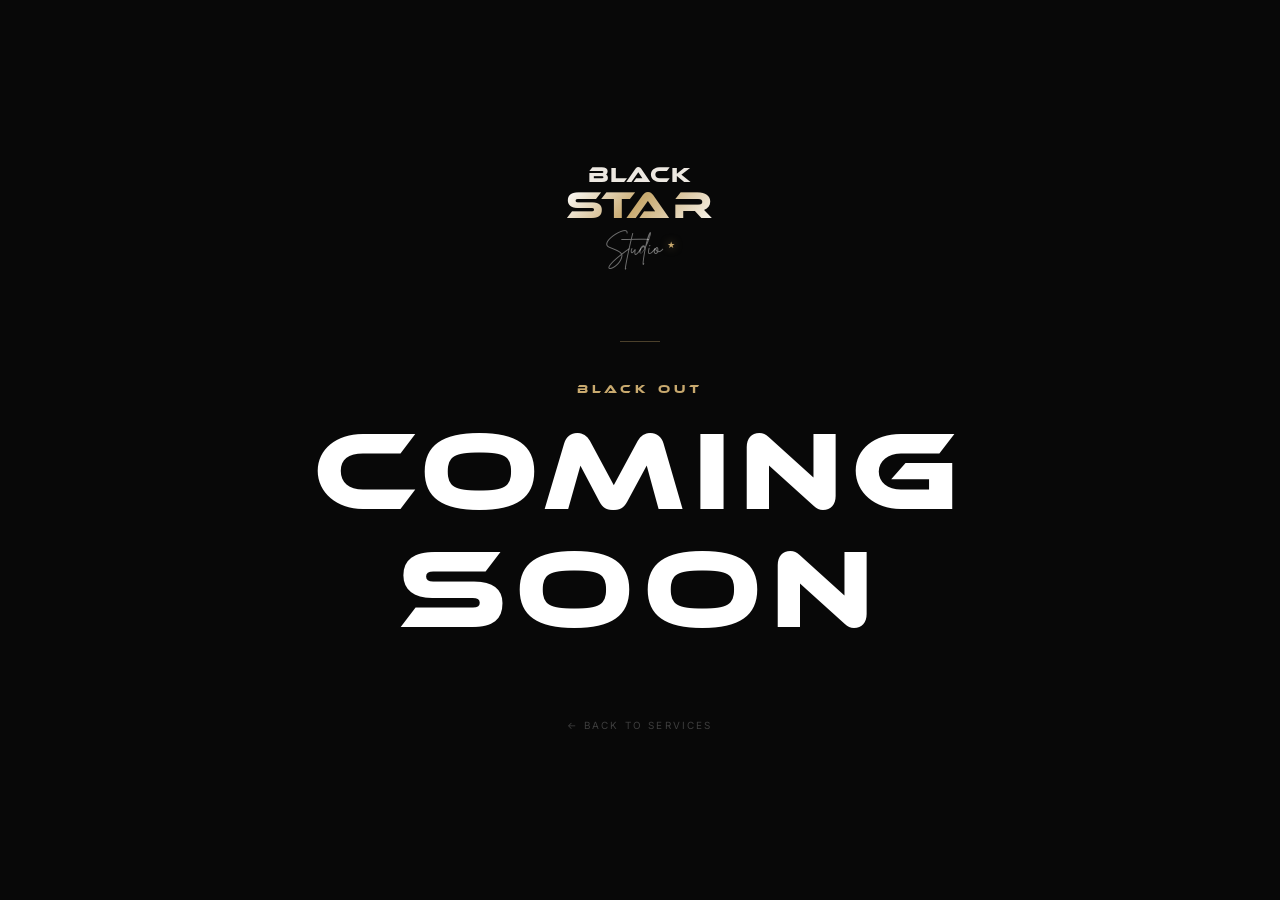
<file: services/black-out/index.html>
<!DOCTYPE html>
<html lang="en">
<head>
  <meta charset="UTF-8">
  <meta name="viewport" content="width=device-width, initial-scale=1.0">
  <title>Black Star Studio</title>
  <link rel="preconnect" href="https://fonts.googleapis.com">
  <link rel="preconnect" href="https://fonts.gstatic.com" crossorigin>
  <link href="https://fonts.googleapis.com/css2?family=Inter:wght@300;400;500&display=swap" rel="stylesheet">
  <link rel="stylesheet" href="../service-page.css">
</head>
<body>
  <div id="service-root" data-service="BLACK OUT"></div>
  <script src="../service-page.js"></script>
</body>
</html>
</file>
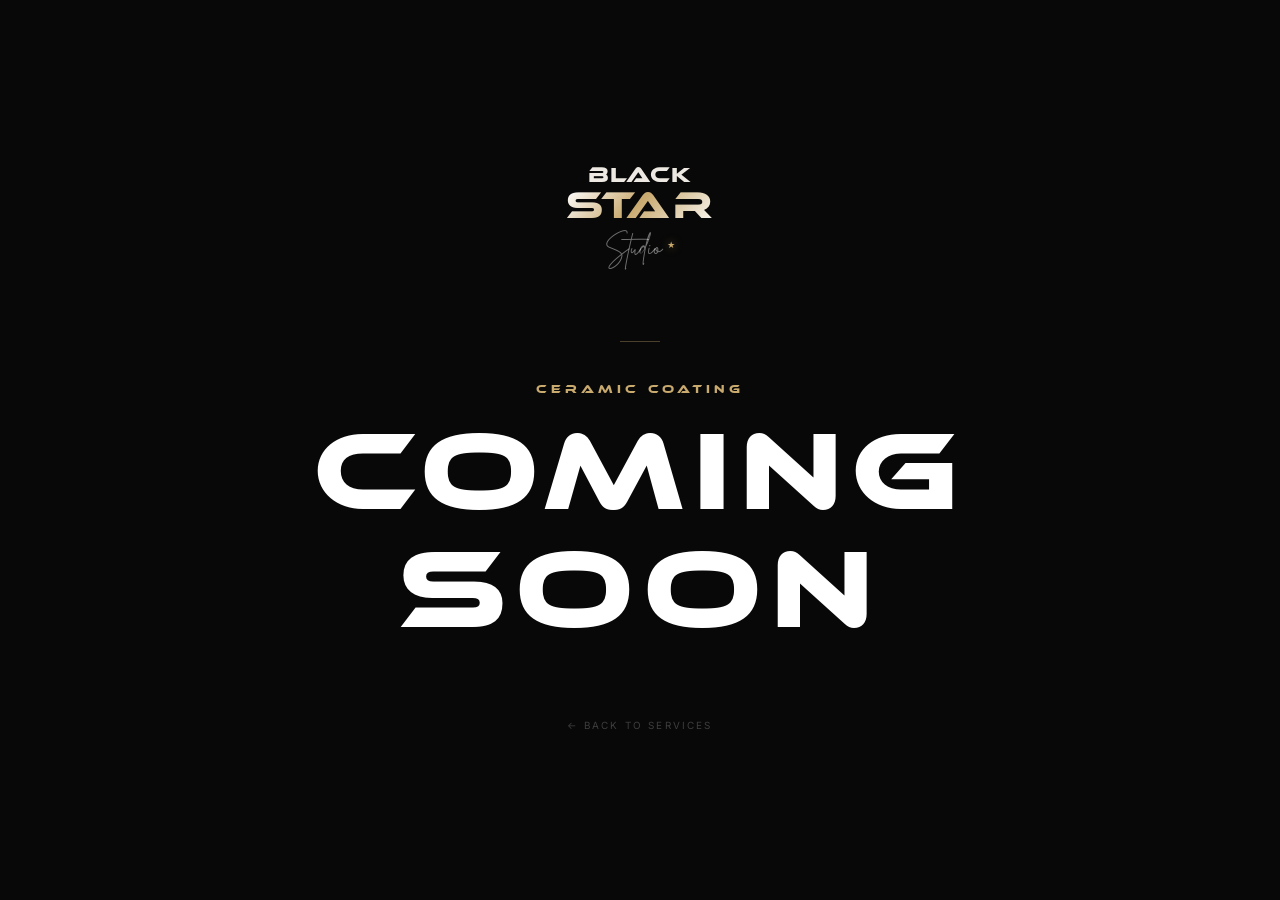
<file: services/ceramic-coating/index.html>
<!DOCTYPE html>
<html lang="en">
<head>
  <meta charset="UTF-8">
  <meta name="viewport" content="width=device-width, initial-scale=1.0">
  <title>Black Star Studio</title>
  <link rel="preconnect" href="https://fonts.googleapis.com">
  <link rel="preconnect" href="https://fonts.gstatic.com" crossorigin>
  <link href="https://fonts.googleapis.com/css2?family=Inter:wght@300;400;500&display=swap" rel="stylesheet">
  <link rel="stylesheet" href="../service-page.css">
</head>
<body>
  <div id="service-root" data-service="CERAMIC COATING"></div>
  <script src="../service-page.js"></script>
</body>
</html>
</file>
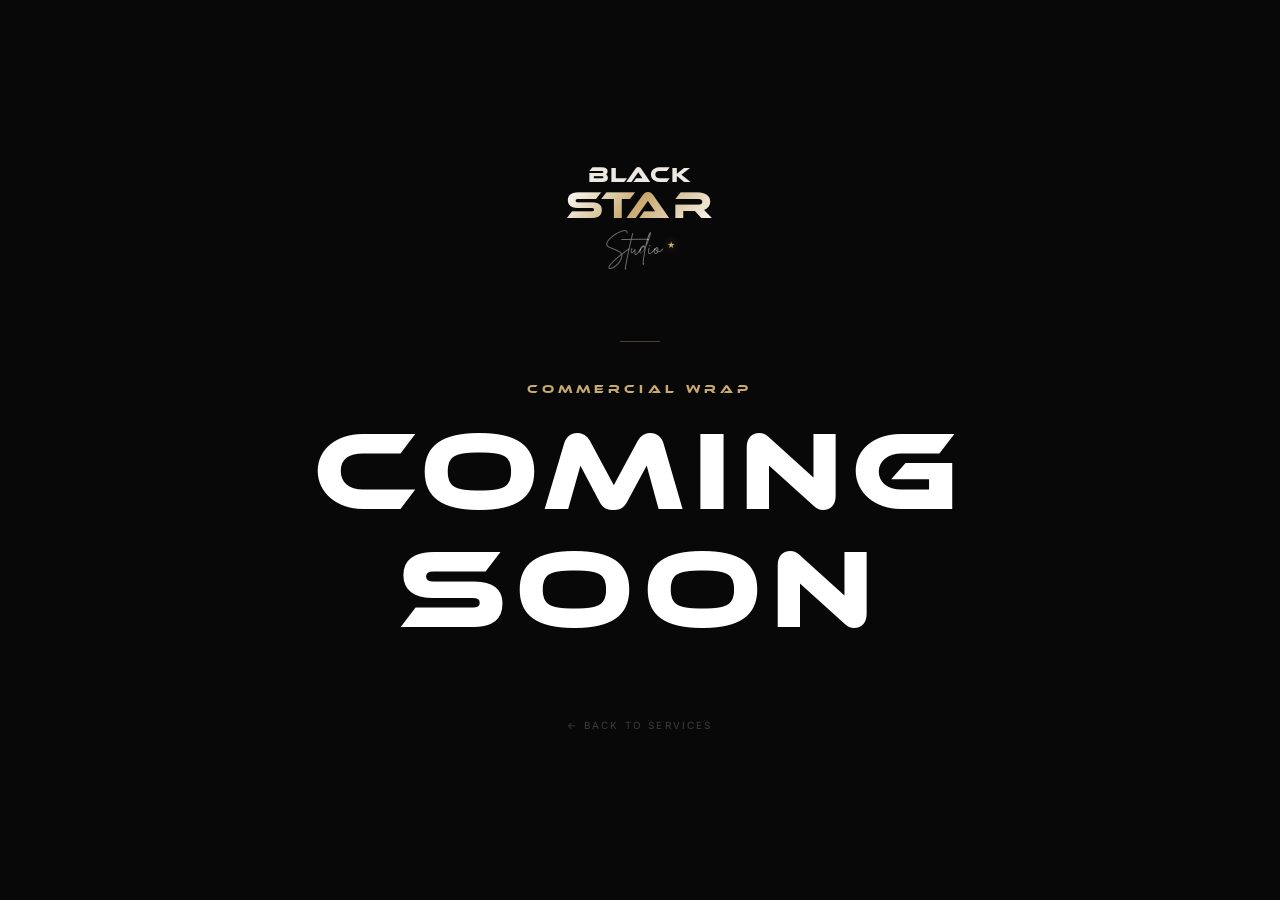
<file: services/commercial-wrap/index.html>
<!DOCTYPE html>
<html lang="en">
<head>
  <meta charset="UTF-8">
  <meta name="viewport" content="width=device-width, initial-scale=1.0">
  <title>Black Star Studio</title>
  <link rel="preconnect" href="https://fonts.googleapis.com">
  <link rel="preconnect" href="https://fonts.gstatic.com" crossorigin>
  <link href="https://fonts.googleapis.com/css2?family=Inter:wght@300;400;500&display=swap" rel="stylesheet">
  <link rel="stylesheet" href="../service-page.css">
</head>
<body>
  <div id="service-root" data-service="COMMERCIAL WRAP"></div>
  <script src="../service-page.js"></script>
</body>
</html>
</file>
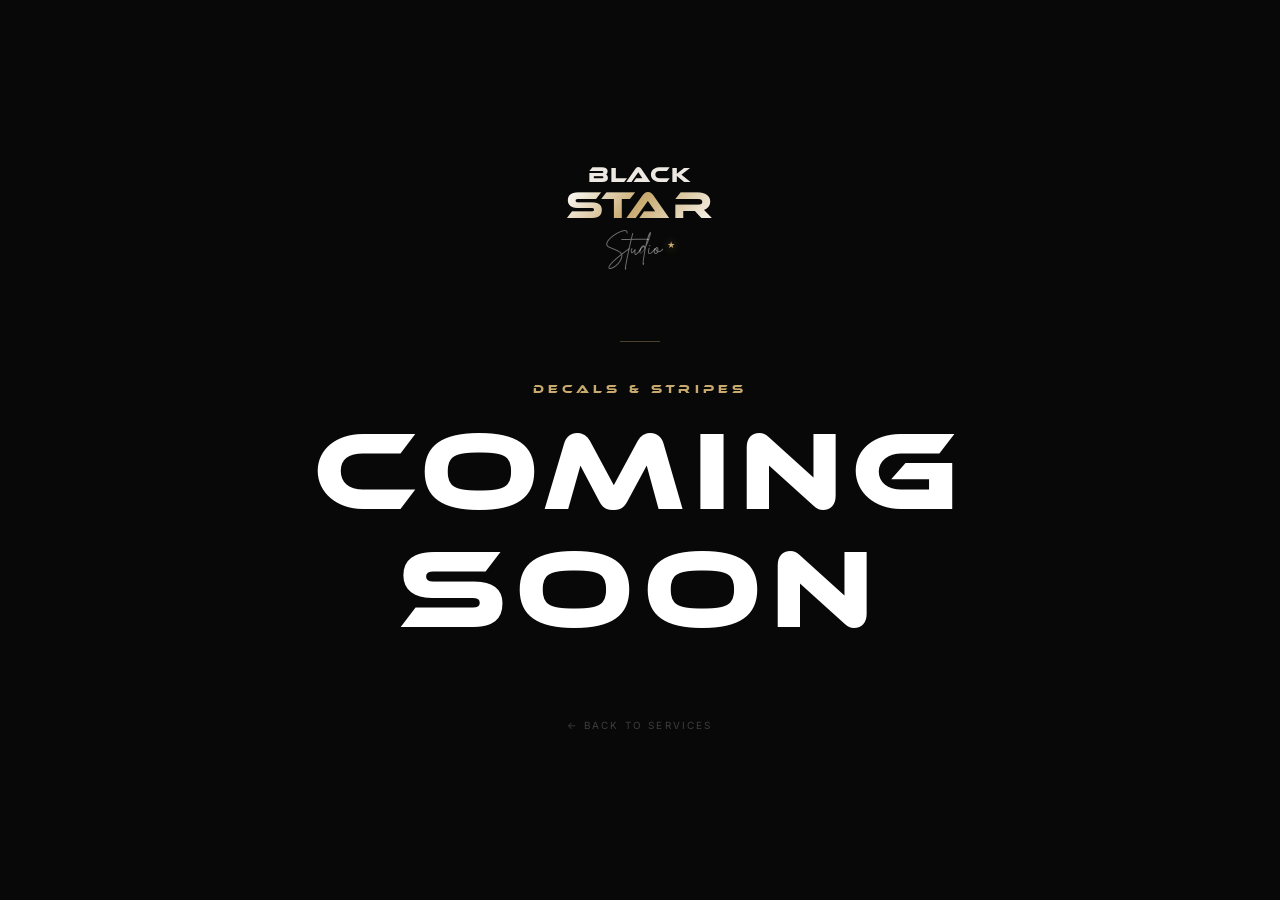
<file: services/decals-stripes/index.html>
<!DOCTYPE html>
<html lang="en">
<head>
  <meta charset="UTF-8">
  <meta name="viewport" content="width=device-width, initial-scale=1.0">
  <title>Black Star Studio</title>
  <link rel="preconnect" href="https://fonts.googleapis.com">
  <link rel="preconnect" href="https://fonts.gstatic.com" crossorigin>
  <link href="https://fonts.googleapis.com/css2?family=Inter:wght@300;400;500&display=swap" rel="stylesheet">
  <link rel="stylesheet" href="../service-page.css">
</head>
<body>
  <div id="service-root" data-service="DECALS &amp; STRIPES"></div>
  <script src="../service-page.js"></script>
</body>
</html>
</file>
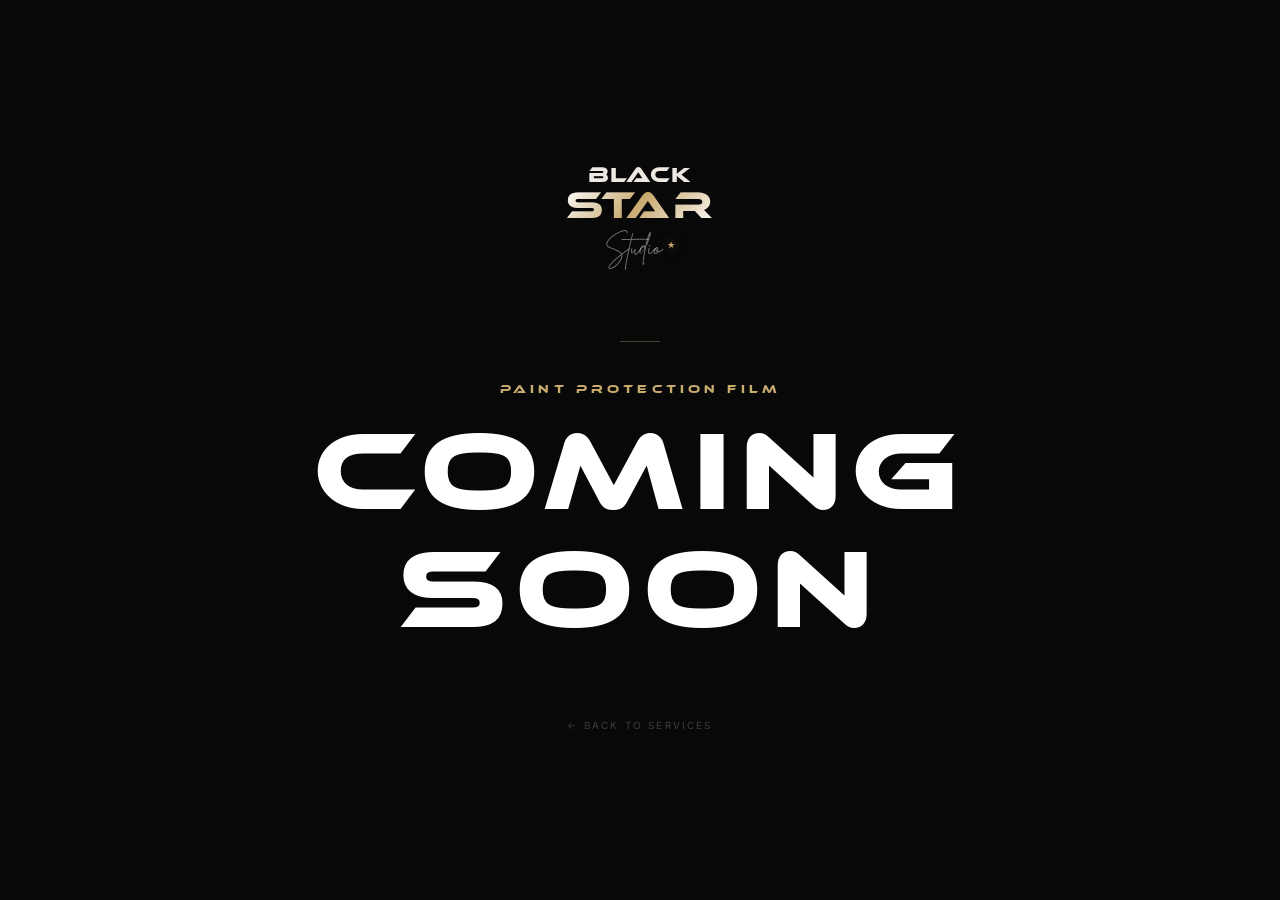
<file: services/paint-protection-film/index.html>
<!DOCTYPE html>
<html lang="en">
<head>
  <meta charset="UTF-8">
  <meta name="viewport" content="width=device-width, initial-scale=1.0">
  <title>Black Star Studio</title>
  <link rel="preconnect" href="https://fonts.googleapis.com">
  <link rel="preconnect" href="https://fonts.gstatic.com" crossorigin>
  <link href="https://fonts.googleapis.com/css2?family=Inter:wght@300;400;500&display=swap" rel="stylesheet">
  <link rel="stylesheet" href="../service-page.css">
</head>
<body>
  <div id="service-root" data-service="PAINT PROTECTION FILM"></div>
  <script src="../service-page.js"></script>
</body>
</html>
</file>
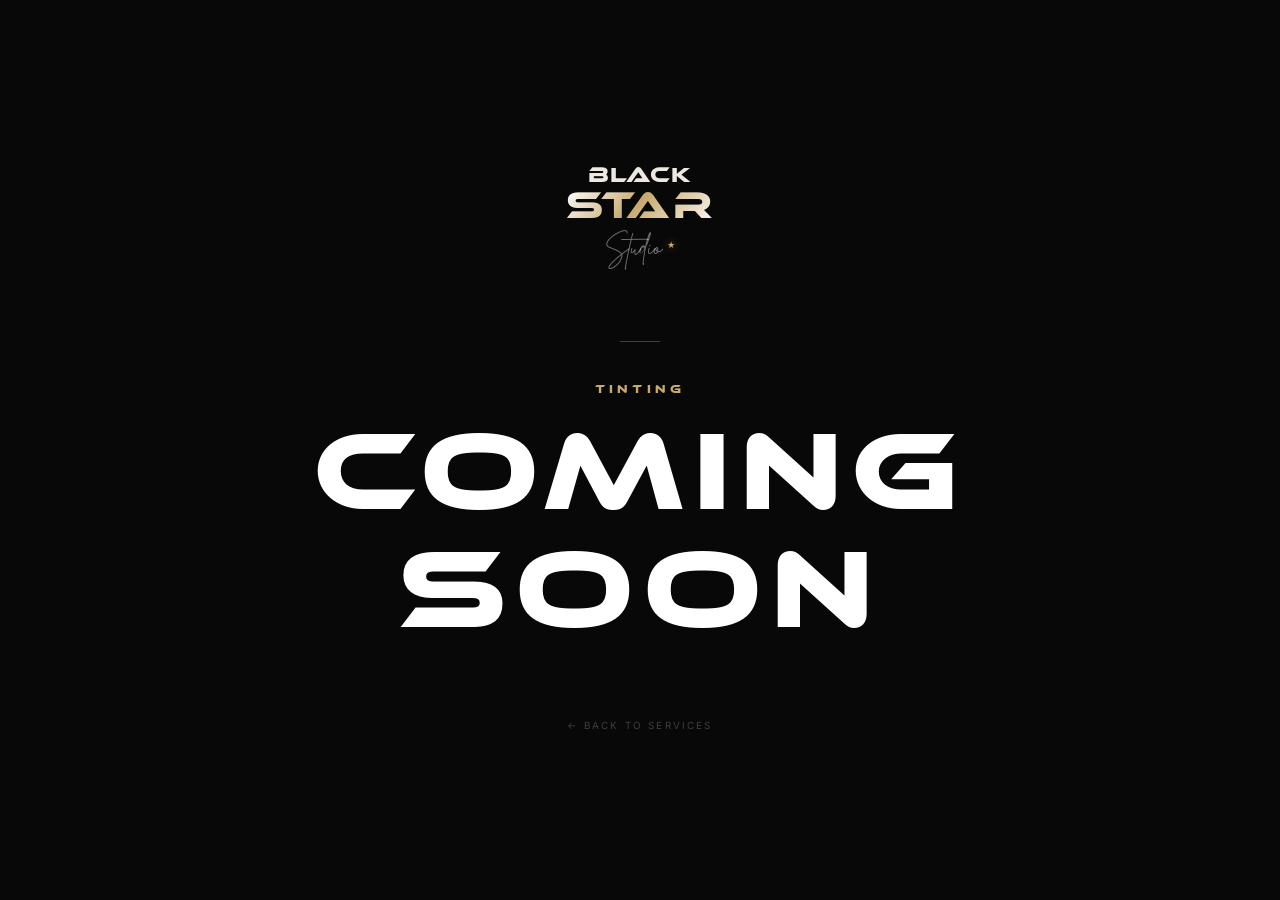
<file: services/tinting/index.html>
<!DOCTYPE html>
<html lang="en">
<head>
  <meta charset="UTF-8">
  <meta name="viewport" content="width=device-width, initial-scale=1.0">
  <title>Black Star Studio</title>
  <link rel="preconnect" href="https://fonts.googleapis.com">
  <link rel="preconnect" href="https://fonts.gstatic.com" crossorigin>
  <link href="https://fonts.googleapis.com/css2?family=Inter:wght@300;400;500&display=swap" rel="stylesheet">
  <link rel="stylesheet" href="../service-page.css">
</head>
<body>
  <div id="service-root" data-service="TINTING"></div>
  <script src="../service-page.js"></script>
</body>
</html>
</file>
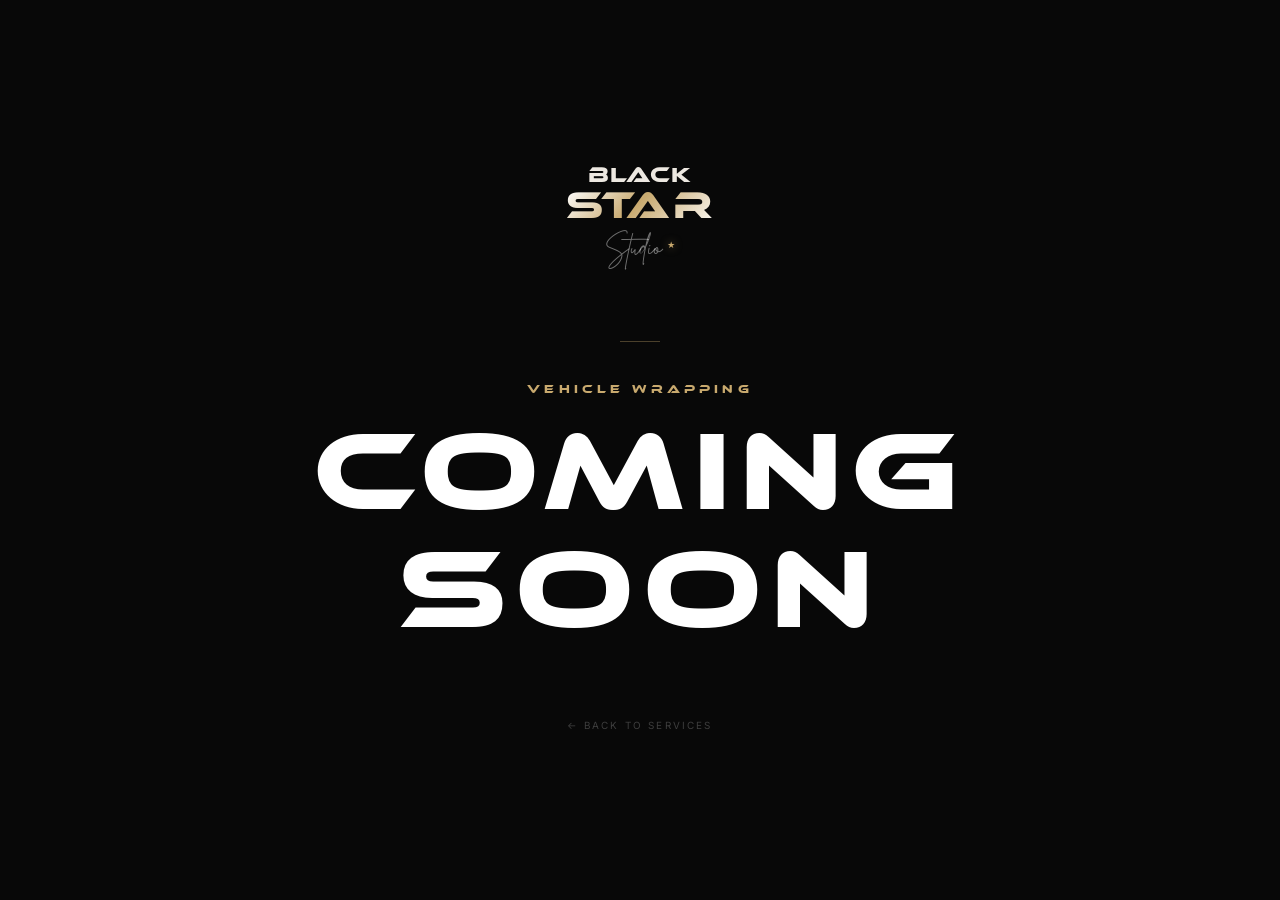
<file: services/vehicle-wrapping/index.html>
<!DOCTYPE html>
<html lang="en">
<head>
  <meta charset="UTF-8">
  <meta name="viewport" content="width=device-width, initial-scale=1.0">
  <title>Black Star Studio</title>
  <link rel="preconnect" href="https://fonts.googleapis.com">
  <link rel="preconnect" href="https://fonts.gstatic.com" crossorigin>
  <link href="https://fonts.googleapis.com/css2?family=Inter:wght@300;400;500&display=swap" rel="stylesheet">
  <link rel="stylesheet" href="../service-page.css">
</head>
<body>
  <div id="service-root" data-service="VEHICLE WRAPPING"></div>
  <script src="../service-page.js"></script>
</body>
</html>
</file>
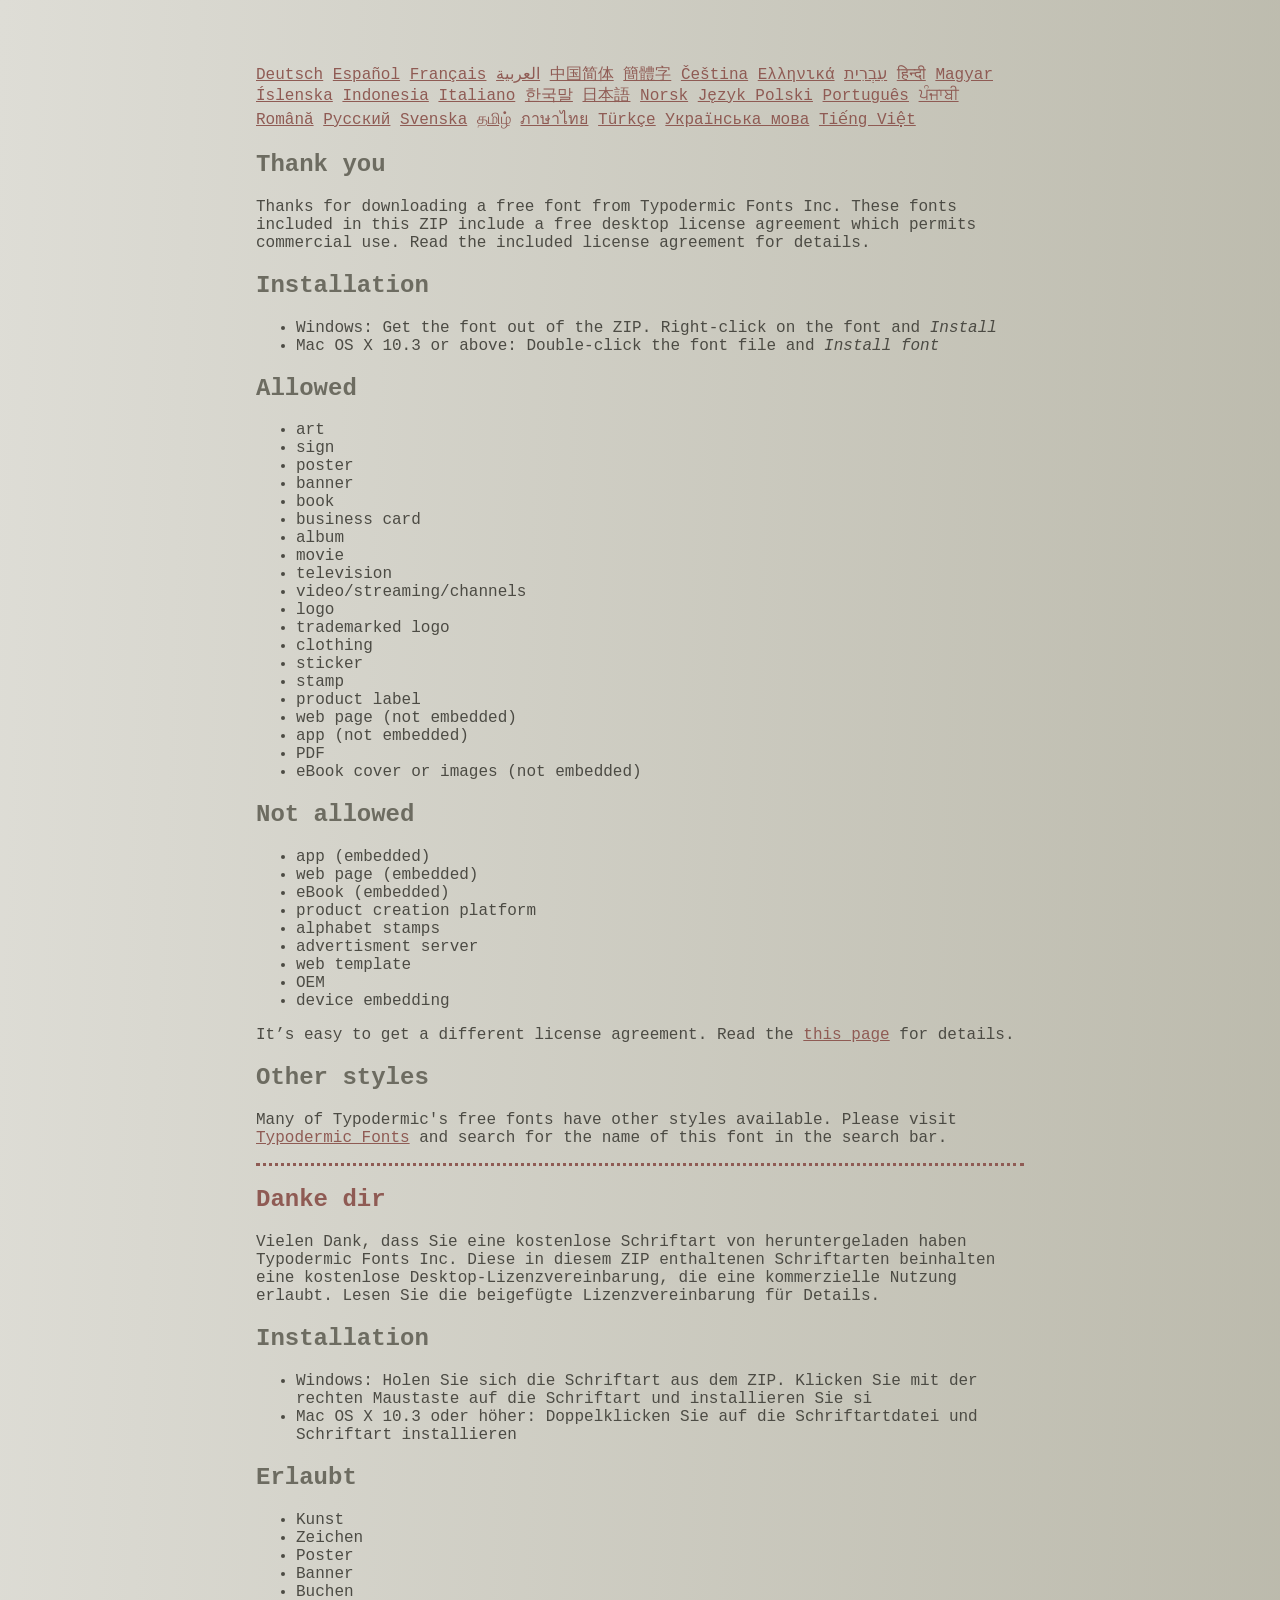
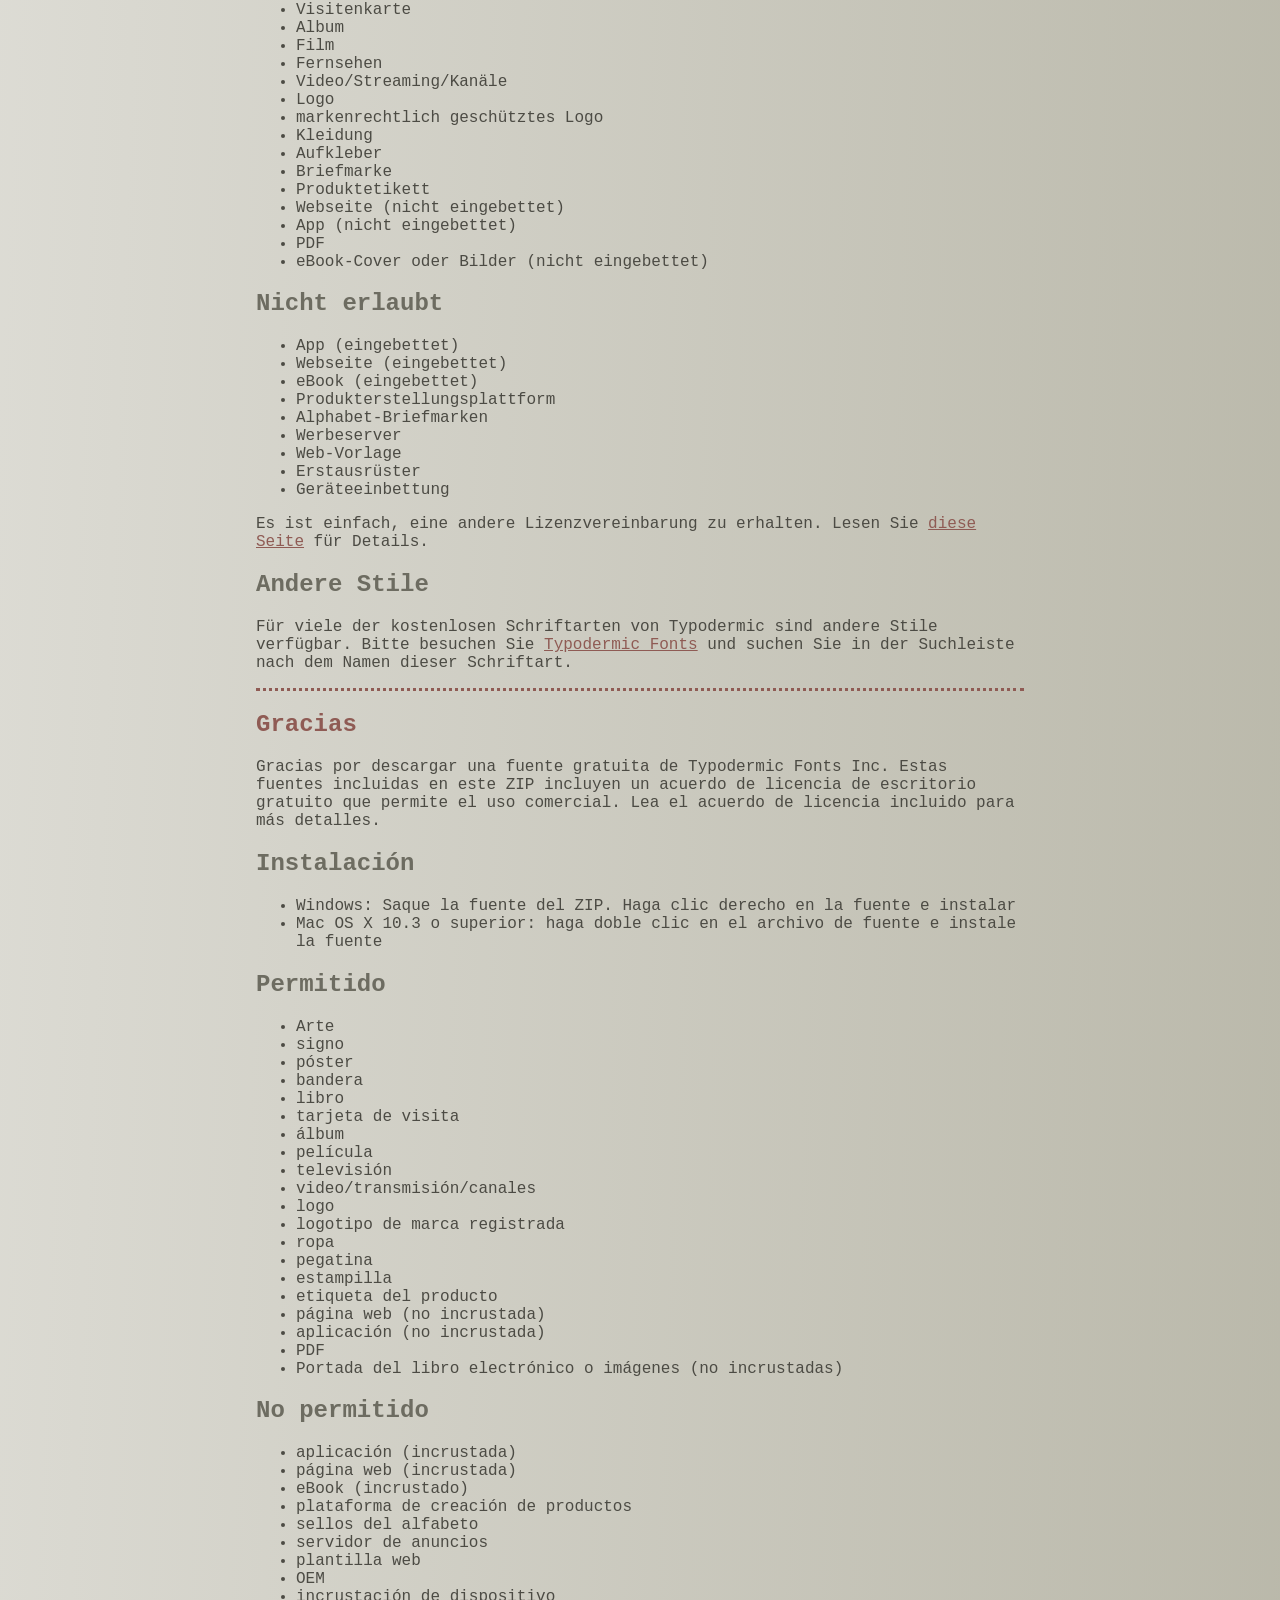
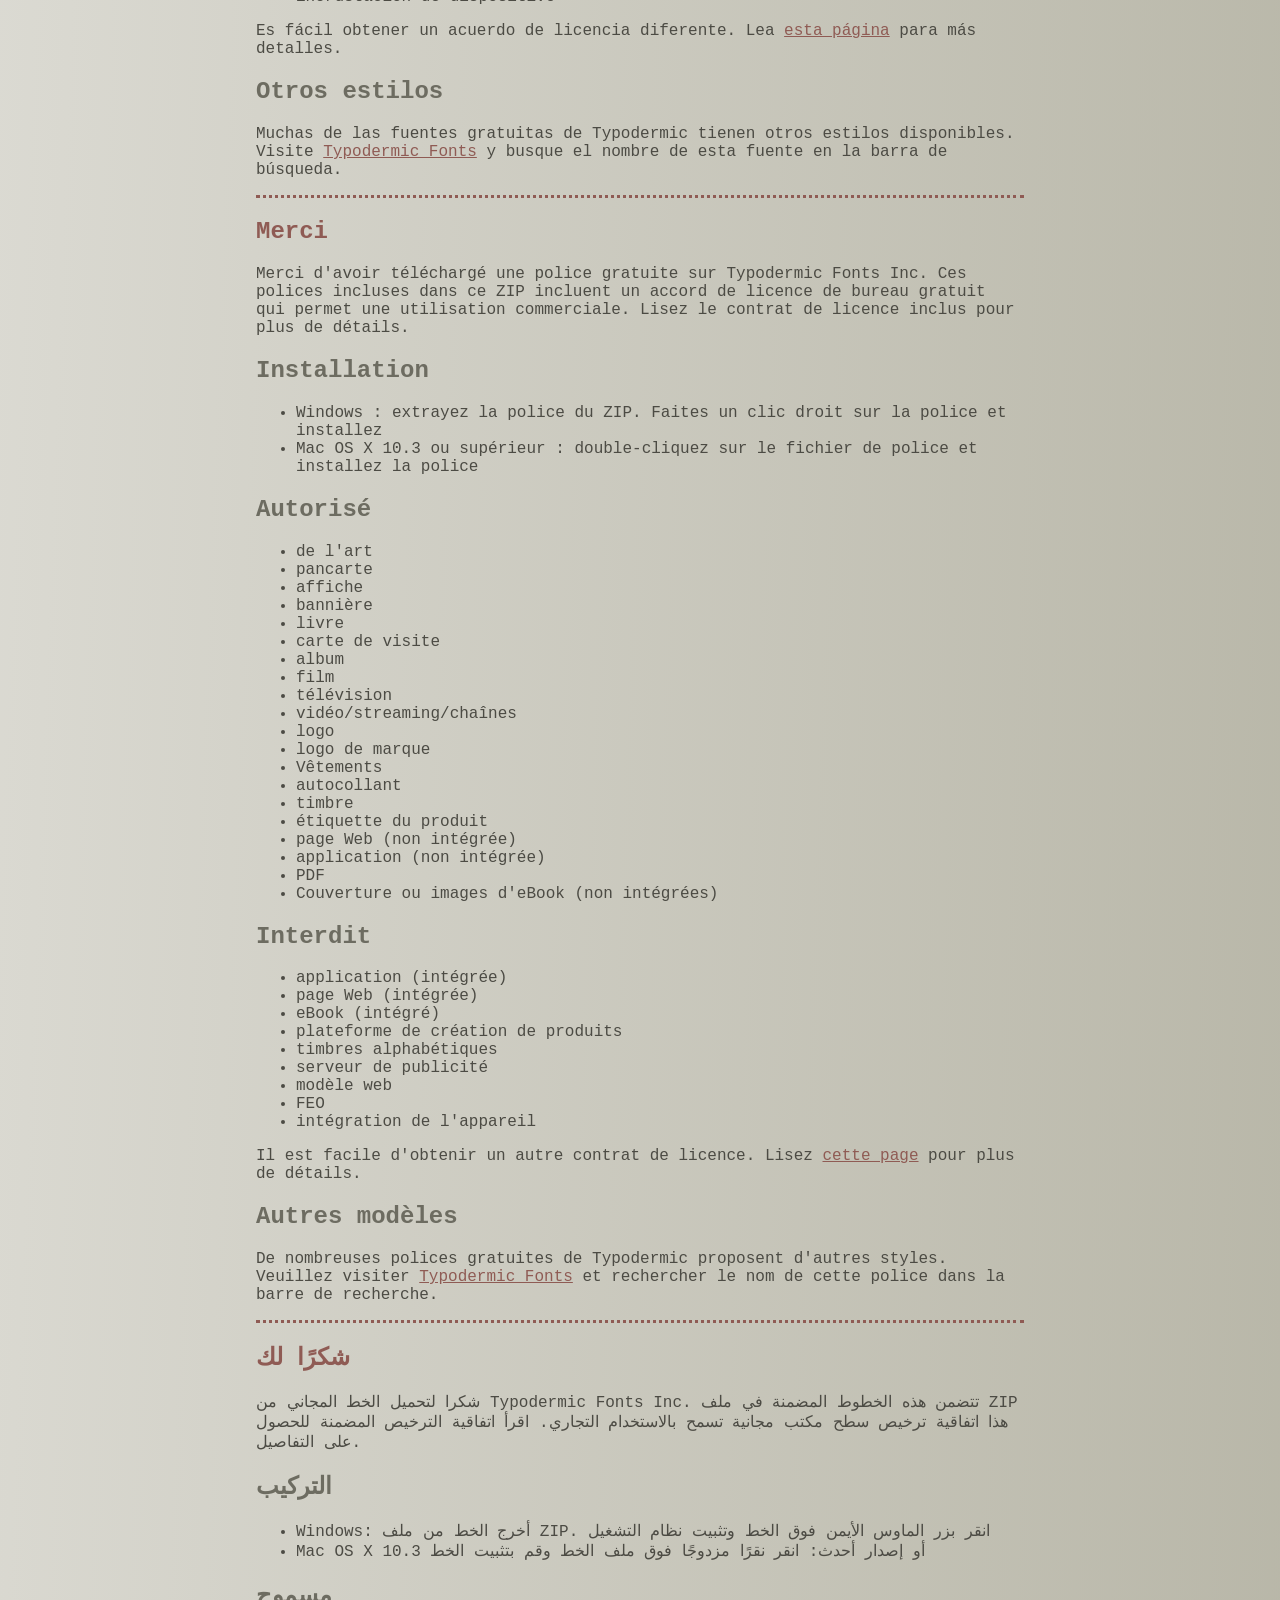
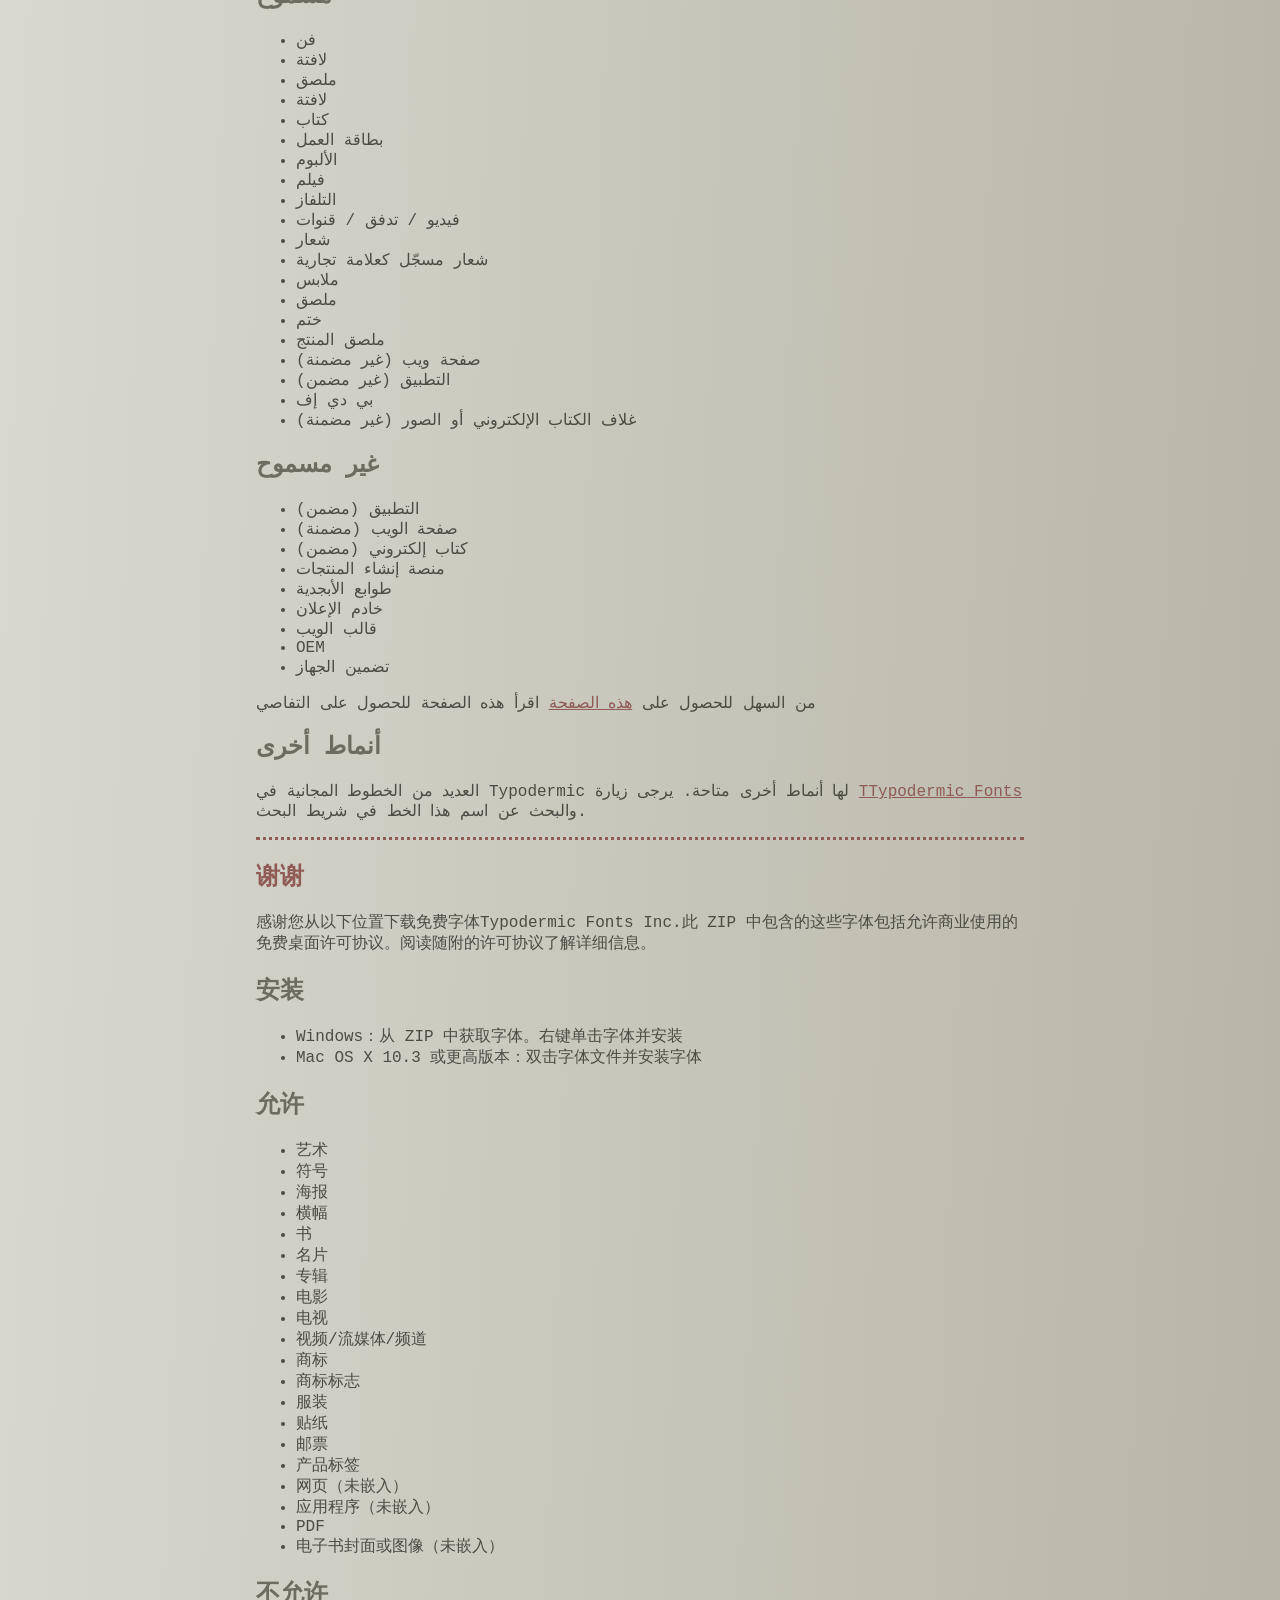
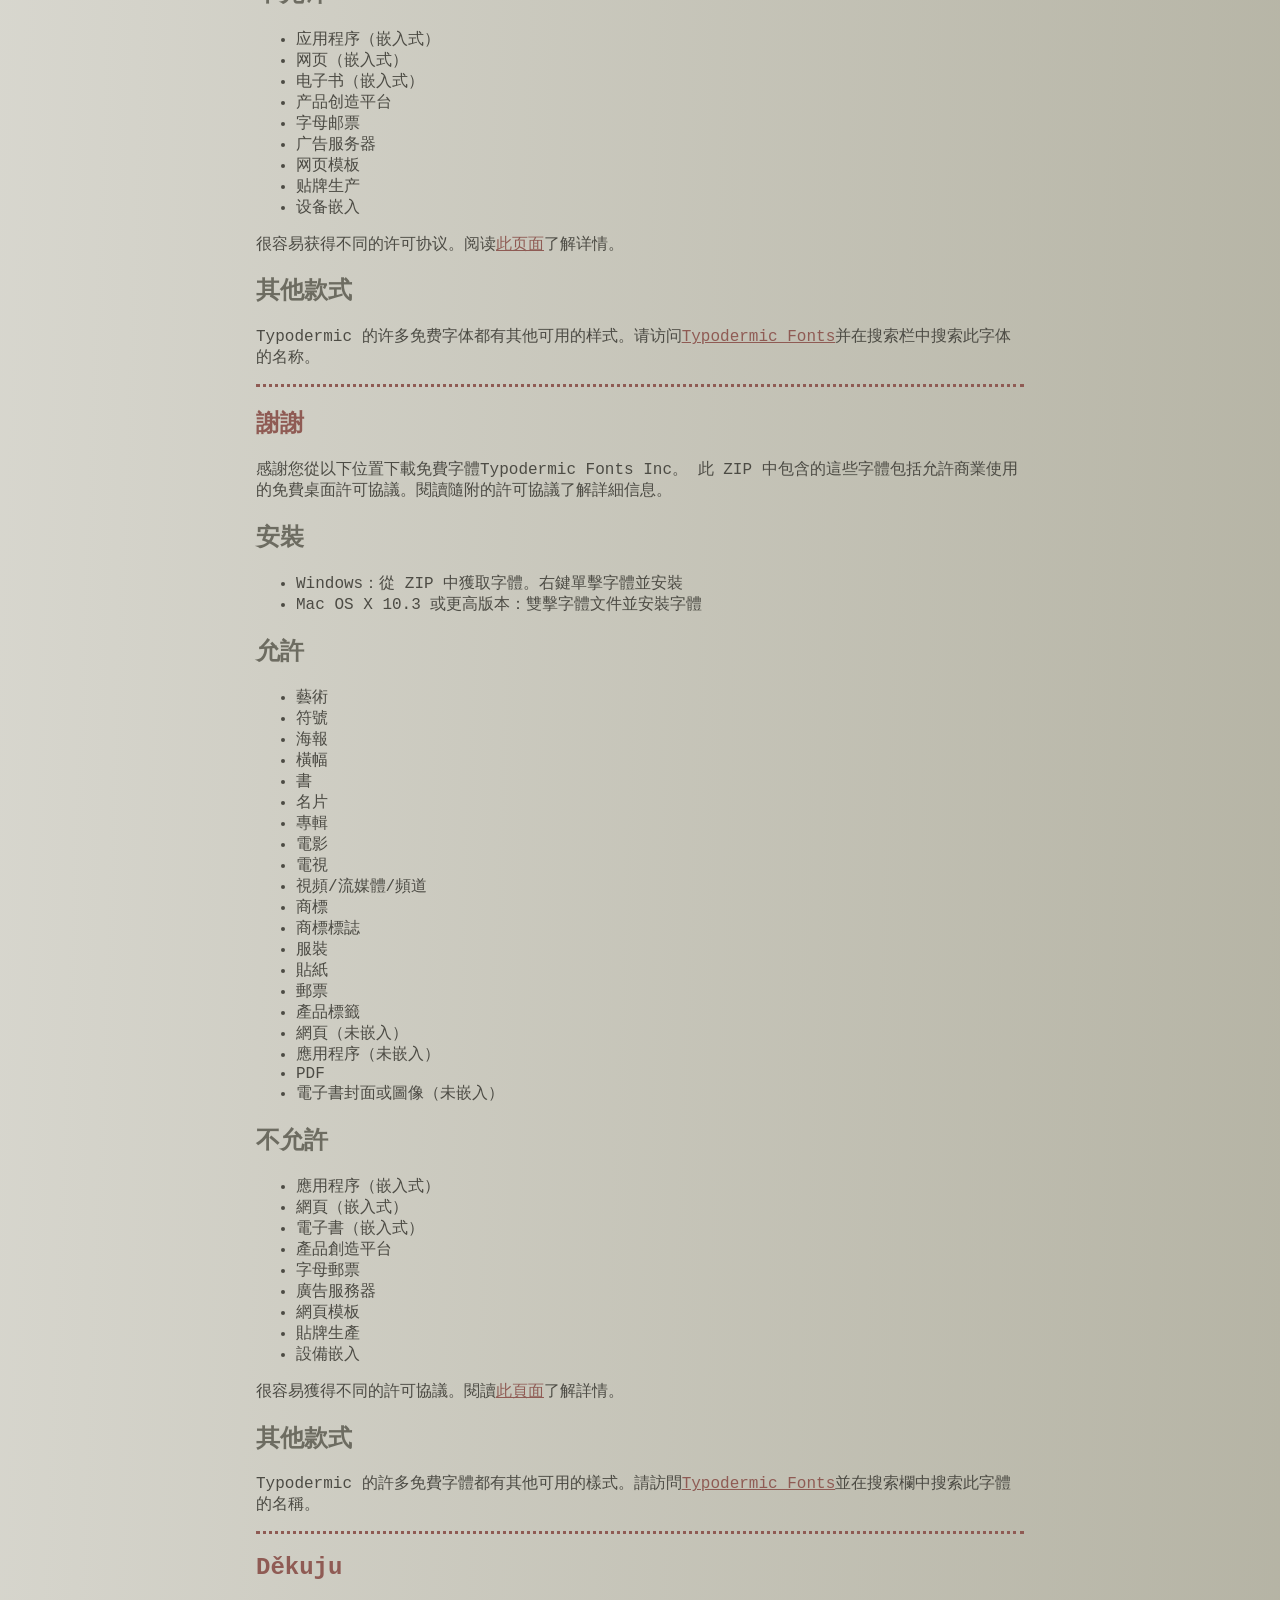
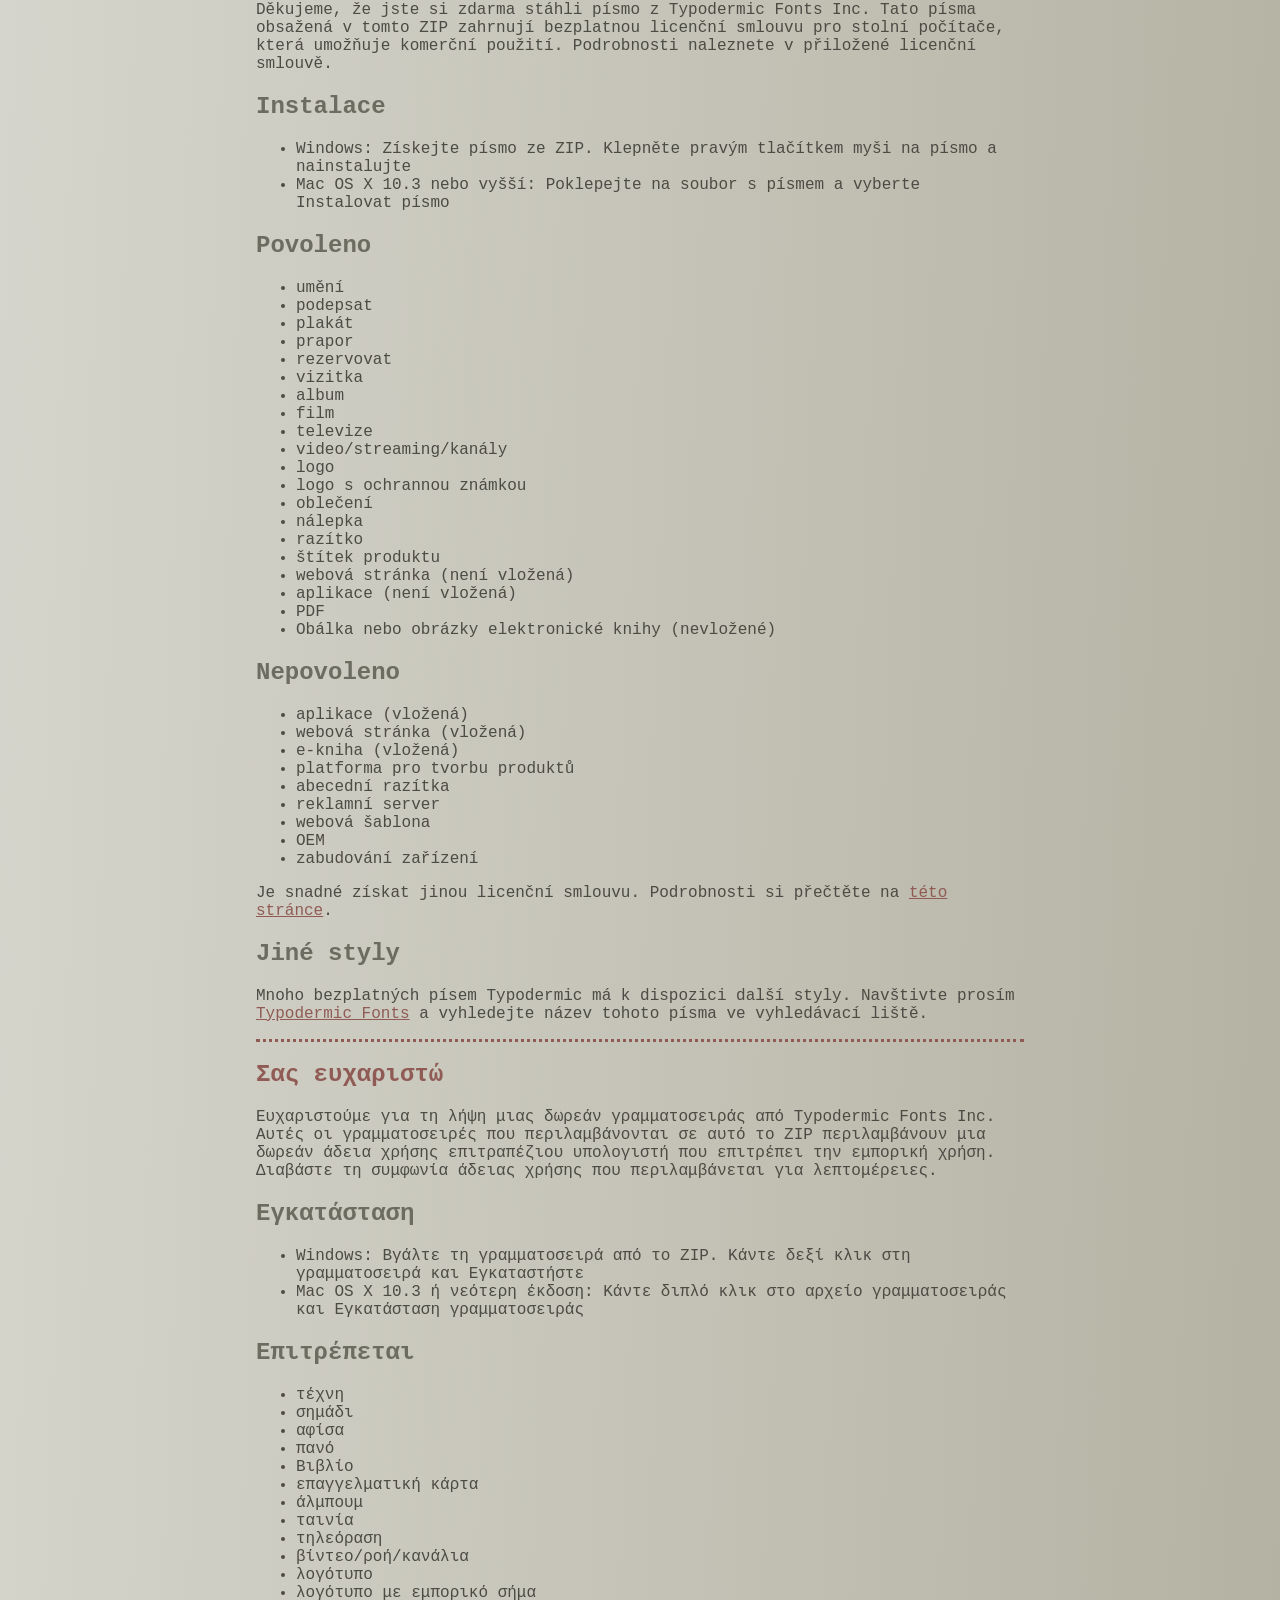
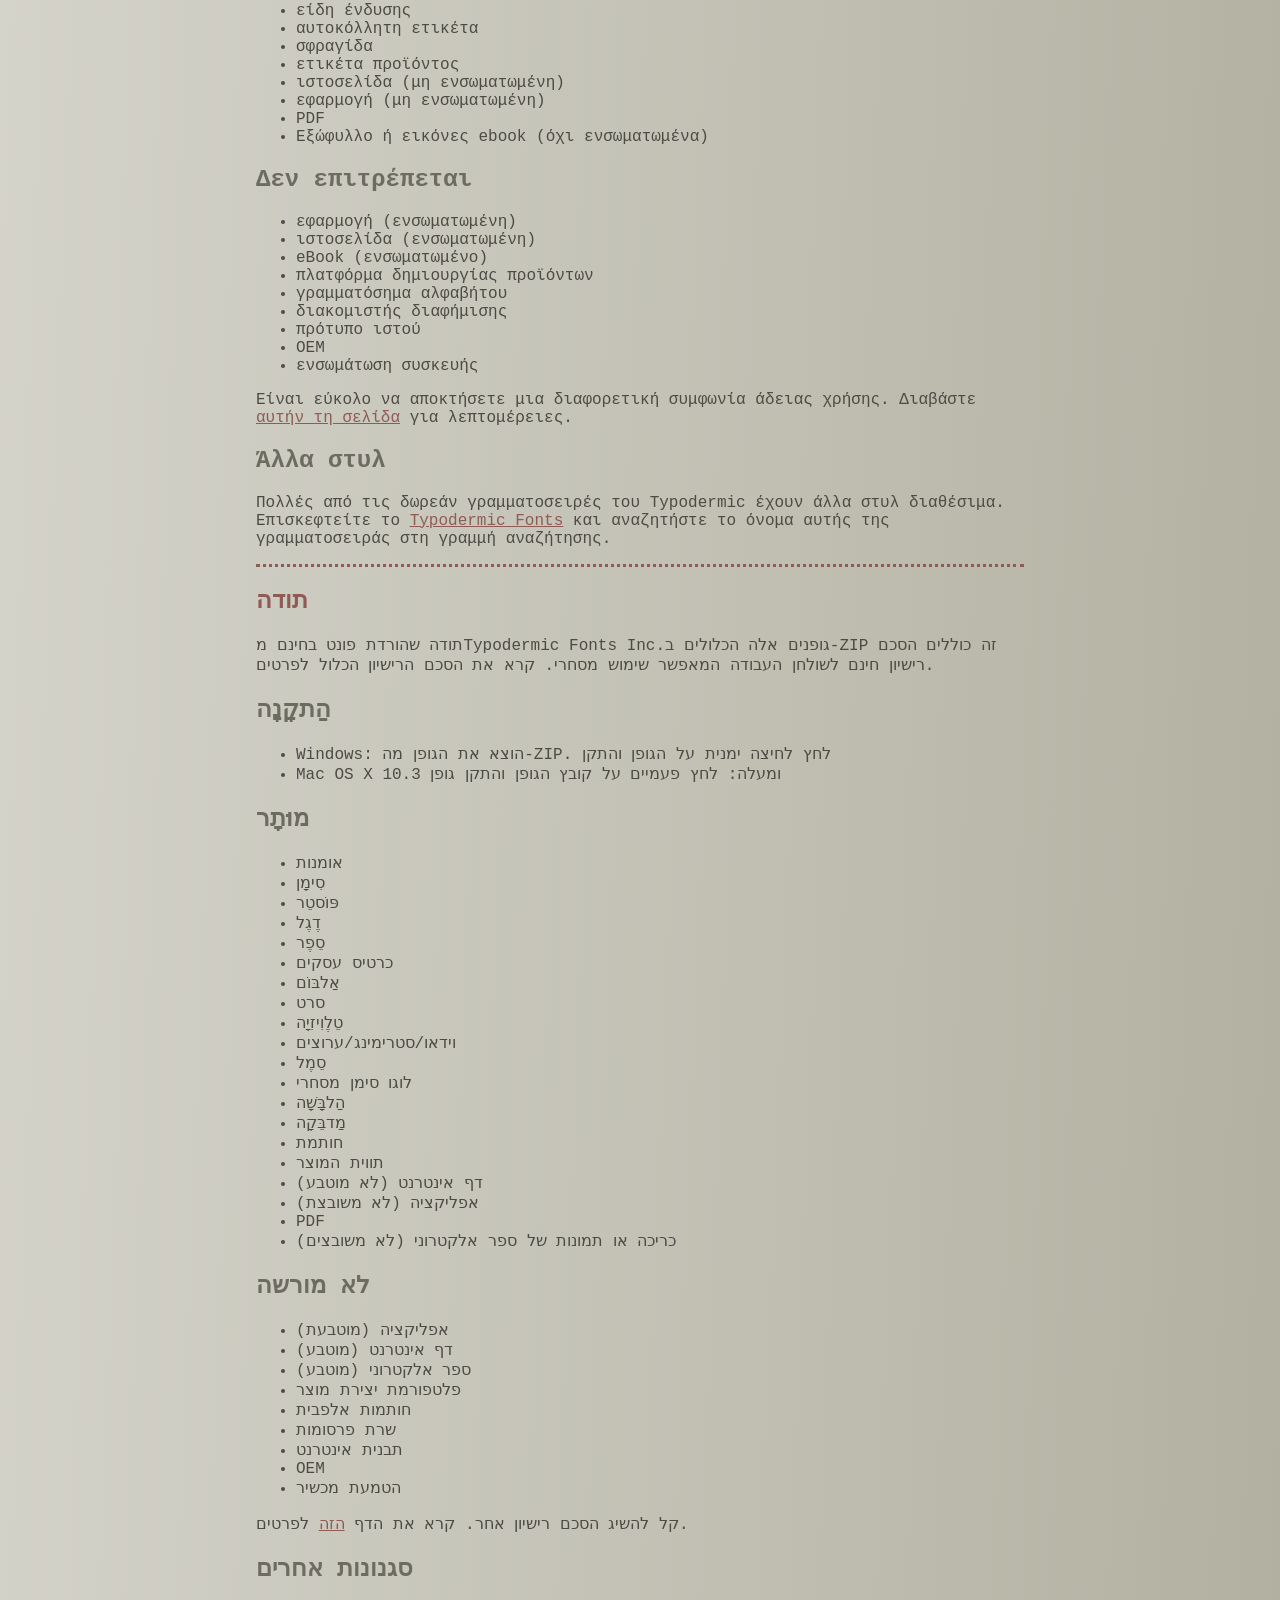
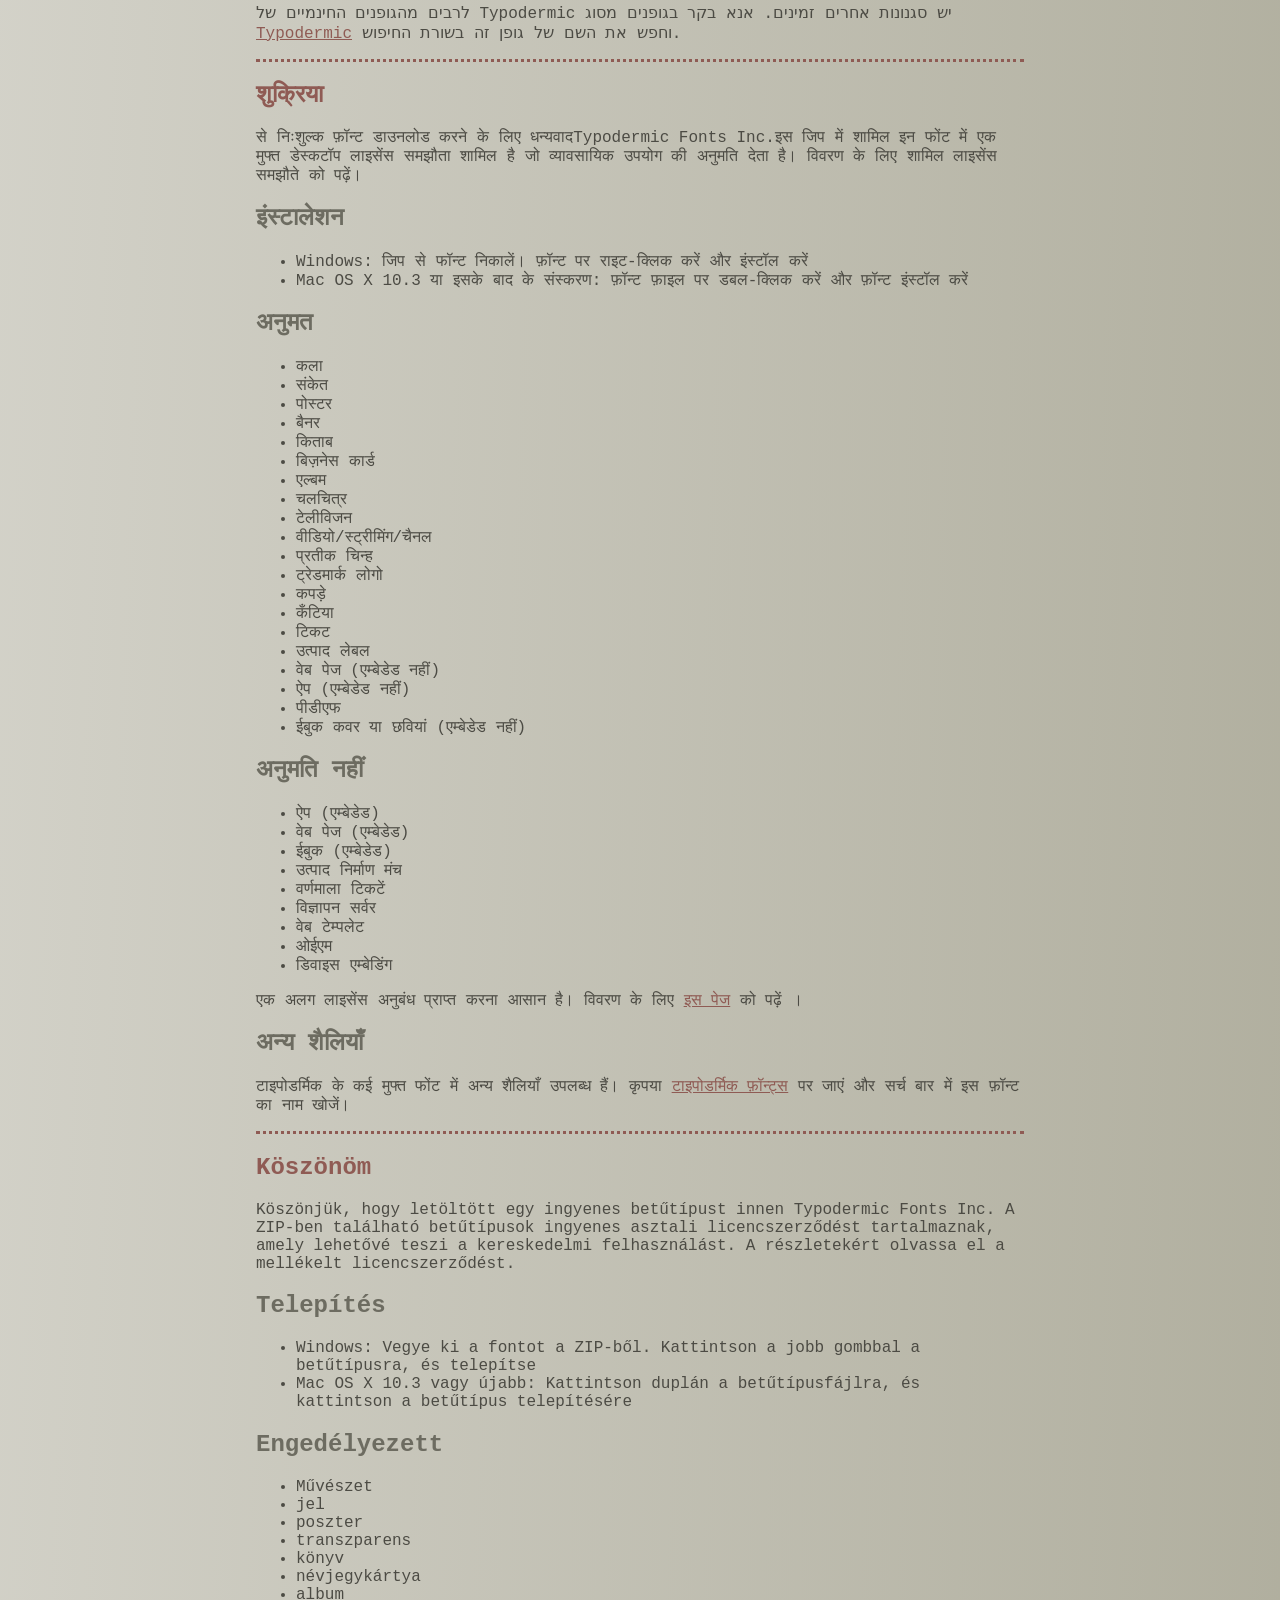
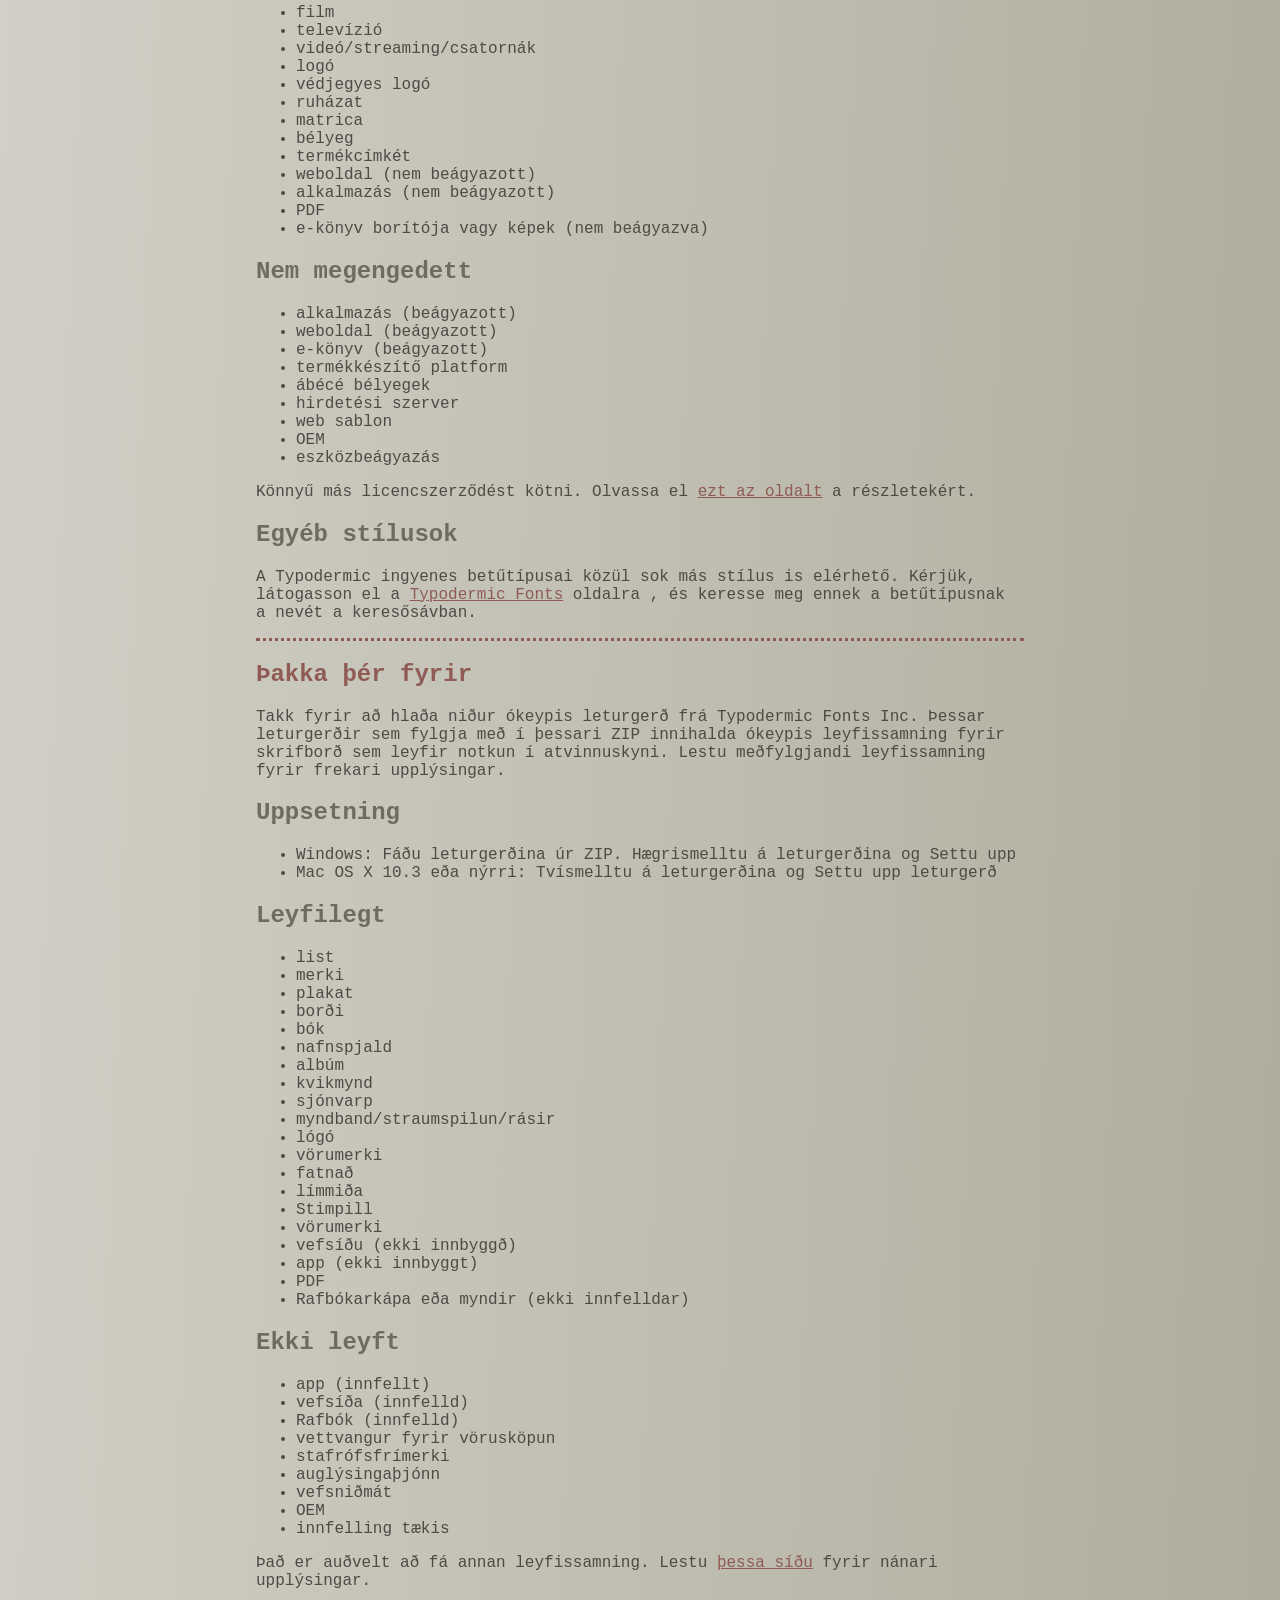
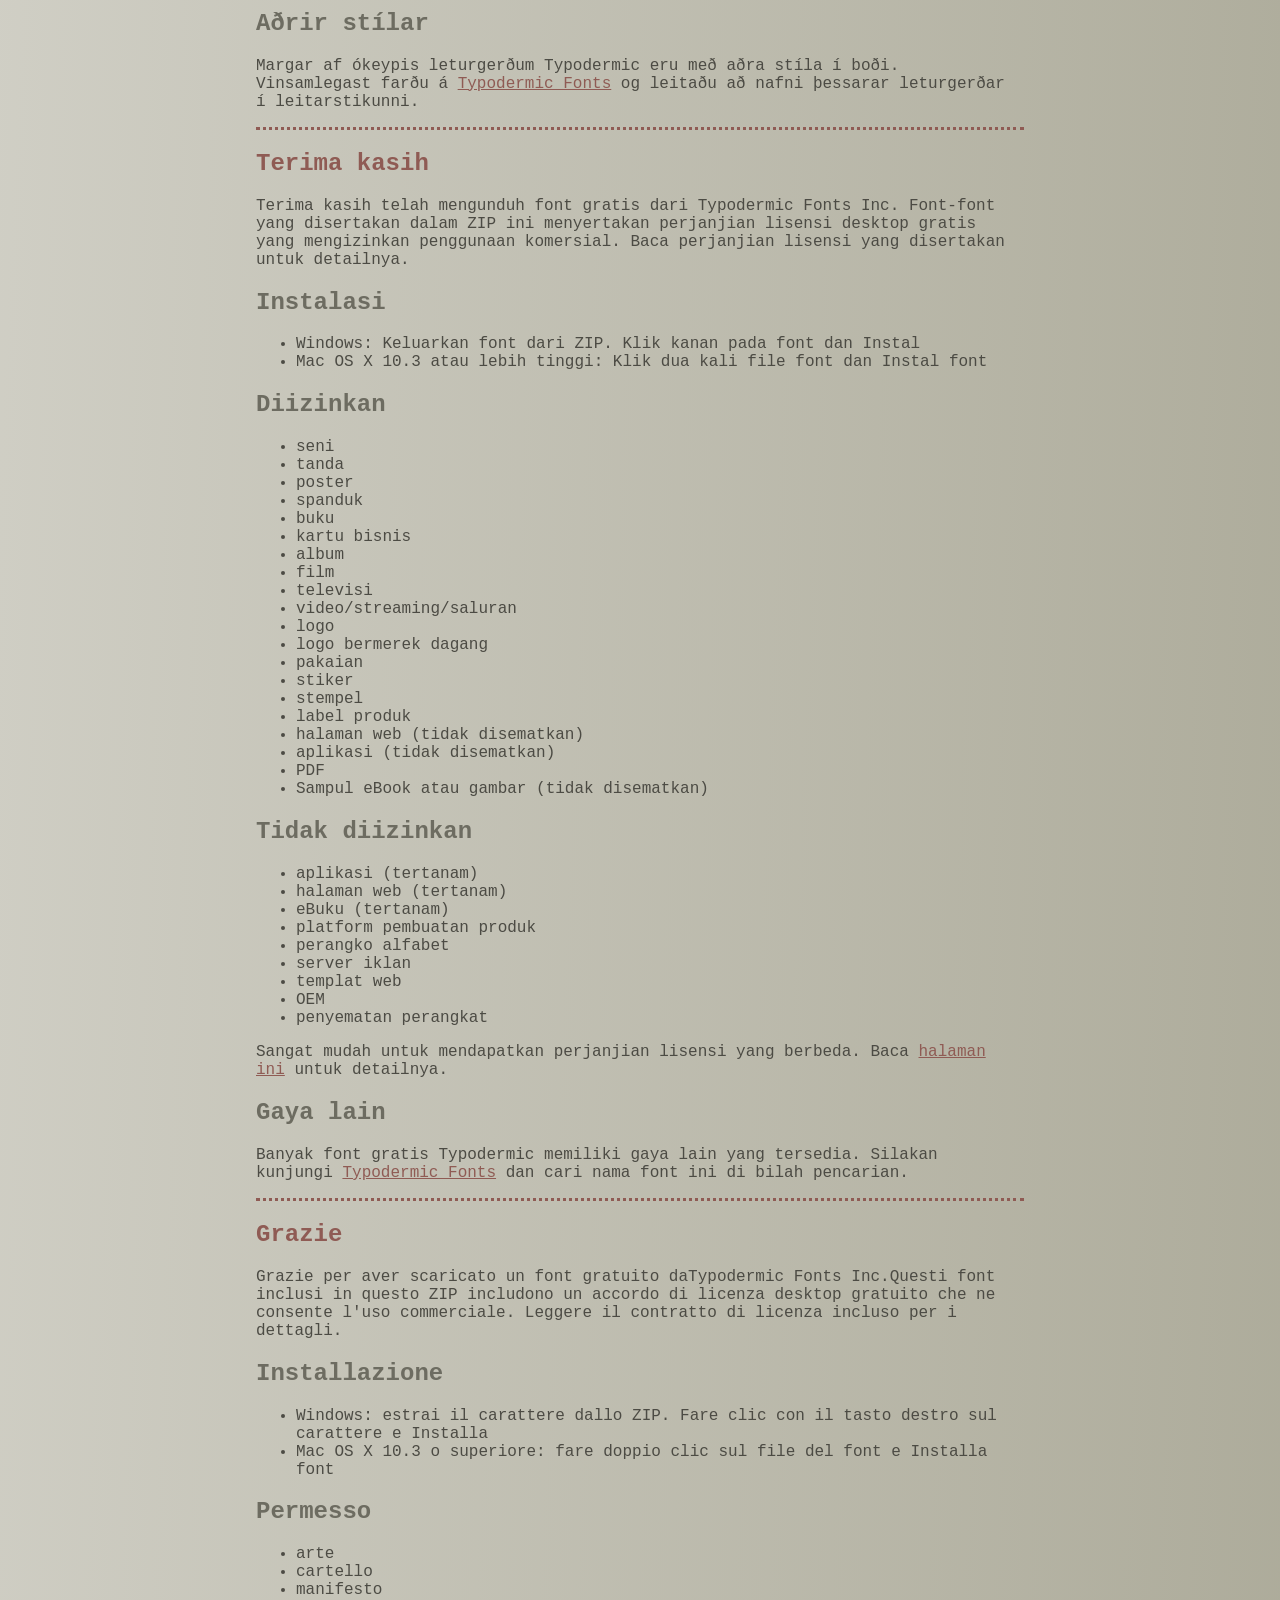
<file: ethnocentric/read-this.html>
<head>
<meta http-equiv="Content-Type" content="text/html; charset=utf-8">
<title>Typodermic Fonts Inc. Free Font Instructions 2023</title>
<style type="text/css">
body {margin:30px 20% 120px 20%; padding:0px; font-family:Consolas, Courier, sans-serif; color:#4c4b44; background-color:#c2c1b3;
/* IE10 Consumer Preview */ 
background-image: -ms-linear-gradient(top left, #DEDDD6 0%, #9D9B87 100%);
/* Mozilla Firefox */ 
background-image: -moz-linear-gradient(top left, #DEDDD6 0%, #9D9B87 100%);
/* Opera */ 
background-image: -o-linear-gradient(top left, #DEDDD6 0%, #9D9B87 100%);
/* Webkit (Safari/Chrome 10) */ 
background-image: -webkit-gradient(linear, left top, right bottom, color-stop(0, #DEDDD6), color-stop(1, #9D9B87));
/* Webkit (Chrome 11+) */ 
background-image: -webkit-linear-gradient(top left, #DEDDD6 0%, #9D9B87 100%);
/* W3C Markup, IE10 Release Preview */ 
background-image: linear-gradient(to bottom right, #DEDDD6 0%, #9D9B87 100%);
	}
h2 {color:#6d6c61;}
a {color:#8f5b54;}
a:hover {color:#ffffff; background-color:#9a998c;}
hr.dotted {border: 0; border-top: 3px dotted #8f5b54;}
</style>
</head>

<body>

<br>

<p translate="no">
<a href="#German">Deutsch</a>
<a href="#Spanish">Español</a>
<a href="#French">Français</a>
<a href="#Arabic">العربية</a>
<a href="#Chinese">中国简体</a>
<a href="#Chinese(trad)">簡體字</a>
<a href="#Czech">Čeština</a>
<a href="#Greek">Ελληνικά</a>
<a href="#Hebrew">עִבְרִית</a>
<a href="#Hindi">हिन्दी</a>
<a href="#Hungarian">Magyar</a>
<a href="#Icelandic">Íslenska</a>
<a href="#Indonesian">Indonesia</a>
<a href="#Italian">Italiano</a>
<a href="#Korean">한국말</a>
<a href="#Japanese">日本語</a>
<a href="#Norwegian">Norsk</a>
<a href="#Polish">Język&nbsp;Polski</a>
<a href="#Portuguese">Português</a>
<a href="#Punjabi">ਪੰਜਾਬੀ</a>
<a href="#Romanian">Română</a>
<a href="#Russian">Русский</a>
<a href="#Swedish">Svenska</a>
<a href="#Tamil">தமிழ்</a>
<a href="#Thai">ภาษาไทย</a>
<a href="#Turkish">Türkçe</a>
<a href="#Ukrainian">Українська&nbsp;мова</a>
<a href="#Vietnamese">Tiếng&nbsp;Việt</a>
</p>

<h2>Thank you</h2>

<p>Thanks for downloading a free font from <span translate="no">Typodermic Fonts Inc.</span> These fonts included in this ZIP include a free desktop license agreement which permits commercial use. Read the included license agreement for details.</p>


<h2>Installation</h2>
<ul><li>Windows: Get the font out of the ZIP. Right-click on the font and <em>Install</em><li>Mac OS X 10.3 or above: Double-click the font file and <em>Install font</em></ul>

<h2>Allowed</h2>

<ul>
<li>art</li>
<li>sign</li>
<li>poster</li>
<li>banner</li>
<li>book</li>
<li>business card</li>
<li>album</li>
<li>movie</li>
<li>television</li>
<li>video/streaming/channels</li>
<li>logo</li>
<li>trademarked logo</li>
<li>clothing</li>
<li>sticker</li>
<li>stamp</li>
<li>product label</li>
<li>web page (not embedded)</li>
<li>app (not embedded)</li>
<li>PDF</li>
<li>eBook cover or images (not embedded)</li>
</ul>

<h2>Not allowed</h2>

<ul>
<li>app (embedded)</li>
<li>web page (embedded)</li>
<li>eBook (embedded)</li>
<li>product creation platform</li>
<li>alphabet stamps</li>
<li>advertisment server</li>
<li>web template</li>
<li>OEM</li>
<li>device embedding</li>
</ul>

<p>It&rsquo;s easy to get a different license agreement. Read the <a href="https://typodermicfonts.com/license/">this page</a> for details. </p>

<h2>Other styles</h2>

<p>Many of Typodermic's free fonts have other styles available. Please visit <a href="https://typodermicfonts.com">Typodermic Fonts</a> and search for the name of this font in the search bar.</p>

<hr class="dotted">

<h2><a id="German">Danke dir</a></h2>

<p>Vielen Dank, dass Sie eine kostenlose Schriftart von heruntergeladen haben Typodermic Fonts Inc. Diese in diesem ZIP enthaltenen Schriftarten beinhalten eine kostenlose Desktop-Lizenzvereinbarung, die eine kommerzielle Nutzung erlaubt. Lesen Sie die beigefügte Lizenzvereinbarung für Details.</p>


<h2>Installation</h2>
<ul><li>Windows: Holen Sie sich die Schriftart aus dem ZIP. Klicken Sie mit der rechten Maustaste auf die Schriftart und installieren Sie si<li>Mac OS X 10.3 oder höher: Doppelklicken Sie auf die Schriftartdatei und Schriftart installieren </ul>

<h2>Erlaubt</h2>

<ul>
<li>Kunst</li>
<li>Zeichen</li>
<li>Poster</li>
<li>Banner</li>
<li>Buchen</li>
<li>Visitenkarte</li>
<li>Album</li>
<li>Film</li>
<li>Fernsehen</li>
<li>Video/Streaming/Kanäle</li>
<li>Logo</li>
<li>markenrechtlich geschütztes Logo</li>
<li>Kleidung</li>
<li>Aufkleber</li>
<li>Briefmarke</li>
<li>Produktetikett</li>
<li>Webseite (nicht eingebettet)</li>
<li>App (nicht eingebettet)</li>
<li>PDF</li>
<li>eBook-Cover oder Bilder (nicht eingebettet)</li>
</ul>

<h2>Nicht erlaubt</h2>

<ul>
<li>App (eingebettet)</li>
<li>Webseite (eingebettet)</li>
<li>eBook (eingebettet)</li>
<li>Produkterstellungsplattform</li>
<li>Alphabet-Briefmarken</li>
<li>Werbeserver</li>
<li>Web-Vorlage</li>
<li>Erstausrüster</li>
<li>Geräteeinbettung</li>
</ul>

<p>Es ist einfach, eine andere Lizenzvereinbarung zu erhalten. Lesen Sie <a href="https://typodermicfonts.com/license/">diese Seite</a> für Details.</p>

<h2>Andere Stile</h2>

<p>Für viele der kostenlosen Schriftarten von Typodermic sind andere Stile verfügbar. Bitte besuchen Sie <a href="https://typodermicfonts.com">Typodermic Fonts</a> und suchen Sie in der Suchleiste nach dem Namen dieser Schriftart.</p>


<hr class="dotted">

<h2><a id="Spanish">Gracias</a></h2>

<p>Gracias por descargar una fuente gratuita de Typodermic Fonts Inc. Estas fuentes incluidas en este ZIP incluyen un acuerdo de licencia de escritorio gratuito que permite el uso comercial. Lea el acuerdo de licencia incluido para más detalles.</p>


<h2>Instalación</h2>
<ul><li>Windows: Saque la fuente del ZIP. Haga clic derecho en la fuente e instalar <li>Mac OS X 10.3 o superior: haga doble clic en el archivo de fuente e instale la fuente</ul>

<h2>Permitido</h2>

<ul>
<li>Arte</li>
<li>signo</li>
<li>póster</li>
<li>bandera</li>
<li>libro</li>
<li>tarjeta de visita</li>
<li>álbum</li>
<li>película</li>
<li>televisión</li>
<li>video/transmisión/canales</li>
<li>logo</li>
<li>logotipo de marca registrada</li>
<li>ropa</li>
<li>pegatina</li>
<li>estampilla</li>
<li>etiqueta del producto</li>
<li>página web (no incrustada)</li>
<li>aplicación (no incrustada)</li>
<li>PDF</li>
<li>Portada del libro electrónico o imágenes (no incrustadas)</li>
</ul>


<h2>No permitido</h2>

<ul>
<li>aplicación (incrustada)</li>
<li>página web (incrustada)</li>
<li>eBook (incrustado)</li>
<li>plataforma de creación de productos</li>
<li>sellos del alfabeto</li>
<li>servidor de anuncios</li>
<li>plantilla web</li>
<li>OEM</li>
<li>incrustación de dispositivo</li>
</ul>

<p>Es fácil obtener un acuerdo de licencia diferente. Lea <a href="https://typodermicfonts.com/license/">esta página</a> para más detalles.</p>

<h2>Otros estilos</h2>

<p>Muchas de las fuentes gratuitas de Typodermic tienen otros estilos disponibles. Visite  <a href="https://typodermicfonts.com">Typodermic Fonts</a> y busque el nombre de esta fuente en la barra de búsqueda.</p>


<hr class="dotted">

<h2><a id="French">Merci</a></h2>

<p>Merci d'avoir téléchargé une police gratuite sur Typodermic Fonts Inc. Ces polices incluses dans ce ZIP incluent un accord de licence de bureau gratuit qui permet une utilisation commerciale. Lisez le contrat de licence inclus pour plus de détails.</p>


<h2>Installation</h2>
<ul><li>Windows : extrayez la police du ZIP. Faites un clic droit sur la police et installez<li>Mac OS X 10.3 ou supérieur : double-cliquez sur le fichier de police et installez la police</ul>
  



<h2>Autorisé</h2>

<ul>
<li>de l'art</li>
<li>pancarte</li>
<li>affiche</li>
<li>bannière</li>
<li>livre</li>
<li>carte de visite</li>
<li>album</li>
<li>film</li>
<li>télévision</li>
<li>vidéo/streaming/chaînes</li>
<li>logo</li>
<li>logo de marque</li>
<li>Vêtements</li>
<li>autocollant</li>
<li>timbre</li>
<li>étiquette du produit</li>
<li>page Web (non intégrée)</li>
<li>application (non intégrée)</li>
<li>PDF</li>
<li>Couverture ou images d'eBook (non intégrées)</li>
</ul>
 


<h2>Interdit</h2>

<ul>
<li>application (intégrée)</li>
<li>page Web (intégrée)</li>
<li>eBook (intégré)</li>
<li>plateforme de création de produits</li>
<li>timbres alphabétiques</li>
<li>serveur de publicité</li>
<li>modèle web</li>
<li>FEO</li>
<li>intégration de l'appareil</li>
</ul>

<p>Il est facile d'obtenir un autre contrat de licence. Lisez  <a href="https://typodermicfonts.com/license/">cette page</a> pour plus de détails.</p>

<h2>Autres modèles</h2>

<p>De nombreuses polices gratuites de Typodermic proposent d'autres styles. Veuillez visiter  <a href="https://typodermicfonts.com">Typodermic Fonts</a> et rechercher le nom de cette police dans la barre de recherche.</p>


<hr class="dotted">

<h2><a id="Arabic">شكرًا لك</a></h2>

<p>

شكرا لتحميل الخط المجاني من Typodermic Fonts Inc. تتضمن هذه الخطوط المضمنة في ملف ZIP هذا اتفاقية ترخيص سطح مكتب مجانية تسمح بالاستخدام التجاري. اقرأ اتفاقية الترخيص المضمنة للحصول على التفاصيل.</p>


<h2>التركيب</h2>
<ul><li>Windows: أخرج الخط من ملف ZIP. انقر بزر الماوس الأيمن فوق الخط وتثبيت
    نظام التشغيل <li>Mac OS X 10.3 أو إصدار أحدث: انقر نقرًا مزدوجًا فوق ملف الخط وقم بتثبيت الخط</em></ul>

<h2>مسموح</h2>

<ul>
<li>فن</li>
<li>لافتة</li>
<li>ملصق</li>
<li>لافتة</li>
<li>كتاب</li>
<li>بطاقة العمل</li>
<li>الألبوم</li>
<li>فيلم</li>
<li>التلفاز</li>
<li>فيديو / تدفق / قنوات</li>
<li>شعار</li>
<li>شعار مسجّل كعلامة تجارية</li>
<li>ملابس</li>
<li>ملصق</li>
<li>ختم</li>
<li>ملصق المنتج</li>
<li>صفحة ويب (غير مضمنة)</li>
<li>التطبيق (غير مضمن)</li>
<li>بي دي إف</li>
<li>غلاف الكتاب الإلكتروني أو الصور (غير مضمنة)</li>
</ul>

<h2>غير مسموح</h2>

<ul>
<li>التطبيق (مضمن)</li>
<li>صفحة الويب (مضمنة)</li>
<li>كتاب إلكتروني (مضمن)</li>
<li>منصة إنشاء المنتجات</li>
<li>طوابع الأبجدية</li>
<li>خادم الإعلان</li>
<li>قالب الويب</li>
<li>OEM</li>
<li>تضمين الجهاز</li>
</ul>

<p>من السهل  للحصول على <a href="https://typodermicfonts.com/license/">هذه الصفحة</a>  اقرأ هذه الصفحة للحصول على التفاصي</p>


<h2>أنماط أخرى</h2>

<p>العديد من الخطوط المجانية في Typodermic لها أنماط أخرى متاحة. يرجى زيارة <a href="https://typodermicfonts.com">TTypodermic Fonts</a> والبحث عن اسم هذا الخط في شريط البحث.</p>


<hr class="dotted">

<h2><a id="Chinese">谢谢</a></h2>

<p>感谢您从以下位置下载免费字体Typodermic Fonts Inc.此 ZIP 中包含的这些字体包括允许商业使用的免费桌面许可协议。阅读随附的许可协议了解详细信息。</p>


<h2>安装</h2>
<ul><li>Windows：从 ZIP 中获取字体。右键单击字体并安装<li>Mac OS X 10.3 或更高版本：双击字体文件并安装字体 </ul>

<h2>允许</h2>





<ul>
<li>艺术</li>
<li>符号</li>
<li>海报</li>
<li>横幅</li>
<li>书</li>
<li>名片</li>
<li>专辑</li>
<li>电影</li>
<li>电视</li>
<li>视频/流媒体/频道</li>
<li>商标</li>
<li>商标标志</li>
<li>服装</li>
<li>贴纸</li>
<li>邮票</li>
<li>产品标签</li>
<li>网页（未嵌入）</li>
<li>应用程序（未嵌入）</li>
<li>PDF</li>
<li>电子书封面或图像（未嵌入）</li>
</ul>

<h2>不允许</h2>

<ul>
<li>应用程序（嵌入式）</li>
<li>网页（嵌入式）</li>
<li>电子书（嵌入式）</li>
<li>产品创造平台</li>
<li>字母邮票</li>
<li>广告服务器</li>
<li>网页模板</li>
<li>贴牌生产</li>
<li>设备嵌入</li>
</ul>

<p>很容易获得不同的许可协议。阅读<a href="https://typodermicfonts.com/license/">此页面</a>了解详情。</p>

<h2>其他款式</h2>

<p>Typodermic 的许多免费字体都有其他可用的样式。请访问<a href="https://typodermicfonts.com">Typodermic Fonts</a>并在搜索栏中搜索此字体的名称。</p>


<hr class="dotted">

<h2><a id="Chinese(trad)">謝謝</a></h2>

<p>感謝您從以下位置下載免費字體Typodermic Fonts Inc。 此 ZIP 中包含的這些字體包括允許商業使用的免費桌面許可協議。閱讀隨附的許可協議了解詳細信息。</p>


<h2>安裝</h2>
<ul><li>Windows：從 ZIP 中獲取字體。右鍵單擊字體並安裝<li>Mac OS X 10.3 或更高版本：雙擊字體文件並安裝字體 </ul>

<h2>允許</h2>

<ul>
<li>藝術</li>
<li>符號</li>
<li>海報</li>
<li>橫幅</li>
<li>書</li>
<li>名片</li>
<li>專輯</li>
<li>電影</li>
<li>電視</li>
<li>視頻/流媒體/頻道</li>
<li>商標</li>
<li>商標標誌</li>
<li>服裝</li>
<li>貼紙</li>
<li>郵票</li>
<li>產品標籤</li>
<li>網頁（未嵌入）</li>
<li>應用程序（未嵌入）</li>
<li>PDF</li>
<li>電子書封面或圖像（未嵌入）</li>


</ul>

<h2>不允許</h2>

<ul>
<li>應用程序（嵌入式）</li>
<li>網頁（嵌入式）</li>
<li>電子書（嵌入式）</li>
<li>產品創造平台</li>
<li>字母郵票</li>
<li>廣告服務器</li>
<li>網頁模板</li>
<li>貼牌生產</li>
<li>設備嵌入</li>
</ul>

<p>很容易獲得不同的許可協議。閱讀<a href="https://typodermicfonts.com/license/">此頁面</a>了解詳情。</p>

<h2>其他款式</h2>

<p>Typodermic 的許多免費字體都有其他可用的樣式。請訪問<a href="https://typodermicfonts.com">Typodermic Fonts</a>並在搜索欄中搜索此字體的名稱。</p>


<hr class="dotted">

<h2><a id="Czech">Děkuju</a></h2>

<p>Děkujeme, že jste si zdarma stáhli písmo z Typodermic Fonts Inc. Tato písma obsažená v tomto ZIP zahrnují bezplatnou licenční smlouvu pro stolní počítače, která umožňuje komerční použití. Podrobnosti naleznete v přiložené licenční smlouvě.</p>


<h2>Instalace</h2>
<ul><li>Windows: Získejte písmo ze ZIP. Klepněte pravým tlačítkem myši na písmo a nainstalujte <li>Mac OS X 10.3 nebo vyšší: Poklepejte na soubor s písmem a vyberte Instalovat písmo </ul>

<h2>Povoleno</h2>

<ul>
<li>umění</li>
<li>podepsat</li>
<li>plakát</li>
<li>prapor</li>
<li>rezervovat</li>
<li>vizitka</li>
<li>album</li>
<li>film</li>
<li>televize</li>
<li>video/streaming/kanály</li>
<li>logo</li>
<li>logo s ochrannou známkou</li>
<li>oblečení</li>
<li>nálepka</li>
<li>razítko</li>
<li>štítek produktu</li>
<li>webová stránka (není vložená)</li>
<li>aplikace (není vložená)</li>
<li>PDF</li>
<li>Obálka nebo obrázky elektronické knihy (nevložené)</li>
</ul>

<h2>Nepovoleno</h2>

<ul>
<li>aplikace (vložená)</li>
<li>webová stránka (vložená)</li>
<li>e-kniha (vložená)</li>
<li>platforma pro tvorbu produktů</li>
<li>abecední razítka</li>
<li>reklamní server</li>
<li>webová šablona</li>
<li>OEM</li>
<li>zabudování zařízení</li>
</ul>

<p>Je snadné získat jinou licenční smlouvu. Podrobnosti si přečtěte na <a href="https://typodermicfonts.com/license/">této stránce</a>.

<h2>Jiné styly</h2>

<p>Mnoho bezplatných písem Typodermic má k dispozici další styly. Navštivte prosím <a href="https://typodermicfonts.com">Typodermic Fonts</a> a vyhledejte název tohoto písma ve vyhledávací liště.</p>

<hr class="dotted">

<h2><a id="Greek">Σας ευχαριστώ</a></h2>

<p>Ευχαριστούμε για τη λήψη μιας δωρεάν γραμματοσειράς από Typodermic Fonts Inc. Αυτές οι γραμματοσειρές που περιλαμβάνονται σε αυτό το ZIP περιλαμβάνουν μια δωρεάν άδεια χρήσης επιτραπέζιου υπολογιστή που επιτρέπει την εμπορική χρήση. Διαβάστε τη συμφωνία άδειας χρήσης που περιλαμβάνεται για λεπτομέρειες.</p>


<h2>Εγκατάσταση</h2>
<ul><li>Windows: Βγάλτε τη γραμματοσειρά από το ZIP. Κάντε δεξί κλικ στη γραμματοσειρά και Εγκαταστήστε <li>Mac OS X 10.3 ή νεότερη έκδοση: Κάντε διπλό κλικ στο αρχείο γραμματοσειράς και Εγκατάσταση γραμματοσειράς</ul>

<h2>Επιτρέπεται</h2>

<ul>
<li>τέχνη</li>
<li>σημάδι</li>
<li>αφίσα</li>
<li>πανό</li>
<li>Βιβλίο</li>
<li>επαγγελματική κάρτα</li>
<li>άλμπουμ</li>
<li>ταινία</li>
<li>τηλεόραση</li>
<li>βίντεο/ροή/κανάλια</li>
<li>λογότυπο</li>
<li>λογότυπο με εμπορικό σήμα</li>
<li>είδη ένδυσης</li>
<li>αυτοκόλλητη ετικέτα</li>
<li>σφραγίδα</li>
<li>ετικέτα προϊόντος</li>
<li>ιστοσελίδα (μη ενσωματωμένη)</li>
<li>εφαρμογή (μη ενσωματωμένη)</li>
<li>PDF</li>
<li>Εξώφυλλο ή εικόνες ebook (όχι ενσωματωμένα)</li>
</ul>

<h2>Δεν επιτρέπεται</h2>

<ul>
<li>εφαρμογή (ενσωματωμένη)</li>
<li>ιστοσελίδα (ενσωματωμένη)</li>
<li>eBook (ενσωματωμένο)</li>
<li>πλατφόρμα δημιουργίας προϊόντων</li>
<li>γραμματόσημα αλφαβήτου</li>
<li>διακομιστής διαφήμισης</li>
<li>πρότυπο ιστού</li>
<li>OEM</li>
<li>ενσωμάτωση συσκευής</li>
</ul>

<p>Είναι εύκολο να αποκτήσετε μια διαφορετική συμφωνία άδειας χρήσης. Διαβάστε <a href="https://typodermicfonts.com/license/">αυτήν τη σελίδα</a> για λεπτομέρειες.</p>

<h2>Άλλα στυλ</h2>

<p>Πολλές από τις δωρεάν γραμματοσειρές του Typodermic έχουν άλλα στυλ διαθέσιμα. Επισκεφτείτε το <a href="https://typodermicfonts.com">Typodermic Fonts</a> και αναζητήστε το όνομα αυτής της γραμματοσειράς στη γραμμή αναζήτησης.</p>


<hr class="dotted">

<h2><a id="Hebrew">תודה</a></h2>

<p>תודה שהורדת פונט בחינם מTypodermic Fonts Inc.גופנים אלה הכלולים ב-ZIP זה כוללים הסכם רישיון חינם לשולחן העבודה המאפשר שימוש מסחרי. קרא את הסכם הרישיון הכלול לפרטים.</p>


<h2>הַתקָנָה</h2>
<ul><li>Windows: הוצא את הגופן מה-ZIP. לחץ לחיצה ימנית על הגופן והתקן<li>Mac OS X 10.3 ומעלה: לחץ פעמיים על קובץ הגופן והתקן גופן</ul>

   
<h2>מוּתָר</h2>

<ul>
<li>אומנות</li>
<li>סִימָן</li>
<li>פּוֹסטֵר</li>
<li>דֶגֶל</li>
<li>סֵפֶר</li>
<li>כרטיס עסקים</li>
<li>אַלבּוֹם</li>
<li>סרט</li>
<li>טֵלֶוִיזִיָה</li>
<li>וידאו/סטרימינג/ערוצים</li>
<li>סֵמֶל</li>
<li>לוגו סימן מסחרי</li>
<li>הַלבָּשָׁה</li>
<li>מַדבֵּקָה</li>
<li>חותמת</li>
<li>תווית המוצר</li>
<li>דף אינטרנט (לא מוטבע)</li>
<li>אפליקציה (לא משובצת)</li>
<li>PDF</li>
<li>כריכה או תמונות של ספר אלקטרוני (לא משובצים)</li>
</ul>

<h2>לא מורשה</h2>

<ul>
<li>אפליקציה (מוטבעת)</li>
<li>דף אינטרנט (מוטבע)</li>
<li>ספר אלקטרוני (מוטבע)</li>
<li>פלטפורמת יצירת מוצר</li>
<li>חותמות אלפבית</li>
<li>שרת פרסומות</li>
<li>תבנית אינטרנט</li>
<li>OEM</li>
<li>הטמעת מכשיר</li>
</ul>

<p>קל להשיג הסכם רישיון אחר. קרא את הדף <a href="https://typodermicfonts.com/license/">הזה</a> לפרטים.</p>

<h2>סגנונות אחרים</h2>

<p>לרבים מהגופנים החינמיים של Typodermic יש סגנונות אחרים זמינים. אנא בקר בגופנים מסוג <a href="https://typodermicfonts.com">Typodermic</a> וחפש את השם של גופן זה בשורת החיפוש.</p>

<hr class="dotted">

<h2><a id="Hindi">शुक्रिया</a></h2>

<p>से निःशुल्क फ़ॉन्ट डाउनलोड करने के लिए धन्यवादTypodermic Fonts Inc.इस जिप में शामिल इन फोंट में एक मुफ्त डेस्कटॉप लाइसेंस समझौता शामिल है जो व्यावसायिक उपयोग की अनुमति देता है। विवरण के लिए शामिल लाइसेंस समझौते को पढ़ें।</p>


<h2>इंस्टालेशन</h2>
<ul><li>Windows: जिप से फॉन्ट निकालें। फ़ॉन्ट पर राइट-क्लिक करें और इंस्टॉल करें<li>Mac OS X 10.3 या इसके बाद के संस्करण: फ़ॉन्ट फ़ाइल पर डबल-क्लिक करें और फ़ॉन्ट इंस्टॉल करें </ul>

<h2>अनुमत</h2>

<ul>
<li>कला</li>
<li>संकेत</li>
<li>पोस्टर</li>
<li>बैनर</li>
<li>किताब</li>
<li>बिज़नेस कार्ड</li>
<li>एल्बम</li>
<li>चलचित्र</li>
<li>टेलीविजन</li>
<li>वीडियो/स्ट्रीमिंग/चैनल</li>
<li>प्रतीक चिन्ह</li>
<li>ट्रेडमार्क लोगो</li>
<li>कपड़े</li>
<li>कँटिया</li>
<li>टिकट</li>
<li>उत्पाद लेबल</li>
<li>वेब पेज (एम्बेडेड नहीं)</li>
<li>ऐप (एम्बेडेड नहीं)</li>
<li>पीडीएफ</li>
<li>ईबुक कवर या छवियां (एम्बेडेड नहीं)</li>
</ul>

<h2>अनुमति नहीं</h2>

<ul>
<li>ऐप (एम्बेडेड)</li>
<li>वेब पेज (एम्बेडेड)</li>
<li>ईबुक (एम्बेडेड)</li>
<li>उत्पाद निर्माण मंच</li>
<li>वर्णमाला टिकटें</li>
<li>विज्ञापन सर्वर</li>
<li>वेब टेम्पलेट</li>
<li>ओईएम</li>
<li>डिवाइस एम्बेडिंग</li>
</ul>

<p>एक अलग लाइसेंस अनुबंध प्राप्त करना आसान है। विवरण के लिए <a href="https://typodermicfonts.com/license/">इस पेज</a> को पढ़ें ।</p>

<h2>अन्य शैलियाँ</h2>

<p>टाइपोडर्मिक के कई मुफ्त फोंट में अन्य शैलियाँ उपलब्ध हैं। कृपया <a href="https://typodermicfonts.com">टाइपोडर्मिक फ़ॉन्ट्स</a> पर जाएं और सर्च बार में इस फ़ॉन्ट का नाम खोजें।</p>


<hr class="dotted">

<h2><a id="Hungarian">Köszönöm</a></h2>

<p>Köszönjük, hogy letöltött egy ingyenes betűtípust innen Typodermic Fonts Inc. A ZIP-ben található betűtípusok ingyenes asztali licencszerződést tartalmaznak, amely lehetővé teszi a kereskedelmi felhasználást. A részletekért olvassa el a mellékelt licencszerződést.</p>


<h2>Telepítés</h2>
<ul><li>Windows: Vegye ki a fontot a ZIP-ből. Kattintson a jobb gombbal a betűtípusra, és telepítse <li>Mac OS X 10.3 vagy újabb: Kattintson duplán a betűtípusfájlra, és kattintson a betűtípus telepítésére </ul>

<h2>Engedélyezett</h2>

<ul>
<li>Művészet</li>
<li>jel</li>
<li>poszter</li>
<li>transzparens</li>
<li>könyv</li>
<li>névjegykártya</li>
<li>album</li>
<li>film</li>
<li>televízió</li>
<li>videó/streaming/csatornák</li>
<li>logó</li>
<li>védjegyes logó</li>
<li>ruházat</li>
<li>matrica</li>
<li>bélyeg</li>
<li>termékcímkét</li>
<li>weboldal (nem beágyazott)</li>
<li>alkalmazás (nem beágyazott)</li>
<li>PDF</li>
<li>e-könyv borítója vagy képek (nem beágyazva)</li>
</ul>

<h2>Nem megengedett</h2>

<ul>
<li>alkalmazás (beágyazott)</li>
<li>weboldal (beágyazott)</li>
<li>e-könyv (beágyazott)</li>
<li>termékkészítő platform</li>
<li>ábécé bélyegek</li>
<li>hirdetési szerver</li>
<li>web sablon</li>
<li>OEM</li>
<li>eszközbeágyazás</li>
</ul>

<p>Könnyű más licencszerződést kötni. Olvassa el <a href="https://typodermicfonts.com/license/">ezt az oldalt</a> a részletekért.</p>

<h2>Egyéb stílusok</h2>

<p>A Typodermic ingyenes betűtípusai közül sok más stílus is elérhető. Kérjük, látogasson el a <a href="https://typodermicfonts.com">Typodermic Fonts</a> oldalra , és keresse meg ennek a betűtípusnak a nevét a keresősávban.</p>


<hr class="dotted">

<h2><a id="Icelandic">Þakka þér fyrir</a></h2>

<p>Takk fyrir að hlaða niður ókeypis leturgerð frá Typodermic Fonts Inc. Þessar leturgerðir sem fylgja með í þessari ZIP innihalda ókeypis leyfissamning fyrir skrifborð sem leyfir notkun í atvinnuskyni. Lestu meðfylgjandi leyfissamning fyrir frekari upplýsingar.</p>

<h2>Uppsetning</h2>
<ul><li>Windows: Fáðu leturgerðina úr ZIP. Hægrismelltu á leturgerðina og Settu upp <li>Mac OS X 10.3 eða nýrri: Tvísmelltu á leturgerðina og Settu upp leturgerð</ul>

<h2>Leyfilegt</h2>

<ul>
<li>list</li>
<li>merki</li>
<li>plakat</li>
<li>borði</li>
<li>bók</li>
<li>nafnspjald</li>
<li>albúm</li>
<li>kvikmynd</li>
<li>sjónvarp</li>
<li>myndband/straumspilun/rásir</li>
<li>lógó</li>
<li>vörumerki</li>
<li>fatnað</li>
<li>límmiða</li>
<li>Stimpill</li>
<li>vörumerki</li>
<li>vefsíðu (ekki innbyggð)</li>
<li>app (ekki innbyggt)</li>
<li>PDF</li>
<li>Rafbókarkápa eða myndir (ekki innfelldar)</li>
</ul>

<h2>Ekki leyft</h2>

<ul>
<li>app (innfellt)</li>
<li>vefsíða (innfelld)</li>
<li>Rafbók (innfelld)</li>
<li>vettvangur fyrir vörusköpun</li>
<li>stafrófsfrímerki</li>
<li>auglýsingaþjónn</li>
<li>vefsniðmát</li>
<li>OEM</li>
<li>innfelling tækis</li>
</ul>

<p>Það er auðvelt að fá annan leyfissamning. Lestu <a href="https://typodermicfonts.com/license/">þessa síðu</a> fyrir nánari upplýsingar.</p>

<h2>Aðrir stílar</h2>

<p>Margar af ókeypis leturgerðum Typodermic eru með aðra stíla í boði. Vinsamlegast farðu á <a href="https://typodermicfonts.com">Typodermic Fonts</a> og leitaðu að nafni þessarar leturgerðar í leitarstikunni.</p>


<hr class="dotted">

<h2><a id="Indonesian">Terima kasih</a></h2>

<p>Terima kasih telah mengunduh font gratis dari Typodermic Fonts Inc. Font-font yang disertakan dalam ZIP ini menyertakan perjanjian lisensi desktop gratis yang mengizinkan penggunaan komersial. Baca perjanjian lisensi yang disertakan untuk detailnya.</p>


<h2>Instalasi</h2>
<ul><li>Windows: Keluarkan font dari ZIP. Klik kanan pada font dan Instal <li>Mac OS X 10.3 atau lebih tinggi: Klik dua kali file font dan Instal font </ul>

<h2>Diizinkan</h2>

<ul>
<li>seni</li>
<li>tanda</li>
<li>poster</li>
<li>spanduk</li>
<li>buku</li>
<li>kartu bisnis</li>
<li>album</li>
<li>film</li>
<li>televisi</li>
<li>video/streaming/saluran</li>
<li>logo</li>
<li>logo bermerek dagang</li>
<li>pakaian</li>
<li>stiker</li>
<li>stempel</li>
<li>label produk</li>
<li>halaman web (tidak disematkan)</li>
<li>aplikasi (tidak disematkan)</li>
<li>PDF</li>
<li>Sampul eBook atau gambar (tidak disematkan)</li>
</ul>

<h2>Tidak diizinkan</h2>

<ul>
<li>aplikasi (tertanam)</li>
<li>halaman web (tertanam)</li>
<li>eBuku (tertanam)</li>
<li>platform pembuatan produk</li>
<li>perangko alfabet</li>
<li>server iklan</li>
<li>templat web</li>
<li>OEM</li>
<li>penyematan perangkat</li>
</ul>

<p>Sangat mudah untuk mendapatkan perjanjian lisensi yang berbeda. Baca <a href="https://typodermicfonts.com/license/">halaman ini</a> untuk detailnya.</p>

<h2>Gaya lain</h2>

<p>Banyak font gratis Typodermic memiliki gaya lain yang tersedia. Silakan kunjungi <a href="https://typodermicfonts.com">Typodermic Fonts</a> dan cari nama font ini di bilah pencarian.</p>


<hr class="dotted">

<h2><a id="Italian">Grazie</a></h2>

<p>Grazie per aver scaricato un font gratuito daTypodermic Fonts Inc.Questi font inclusi in questo ZIP includono un accordo di licenza desktop gratuito che ne consente l'uso commerciale. Leggere il contratto di licenza incluso per i dettagli.</p>


<h2>Installazione</h2>
<ul><li>Windows: estrai il carattere dallo ZIP. Fare clic con il tasto destro sul carattere e Installa <li>Mac OS X 10.3 o superiore: fare doppio clic sul file del font e Installa font</ul>

<h2>Permesso</h2>

<ul>
<li>arte</li>
<li>cartello</li>
<li>manifesto</li>
<li>bandiera</li>
<li>prenotare</li>
<li>biglietto da visita</li>
<li>album</li>
<li>film</li>
<li>televisione</li>
<li>video/streaming/canali</li>
<li>logo</li>
<li>marchio registrato</li>
<li>capi di abbigliamento</li>
<li>etichetta</li>
<li>francobollo</li>
<li>etichetta del prodotto</li>
<li>pagina web (non incorporata)</li>
<li>app (non incorporata)</li>
<li>PDF</li>
<li>Copertina o immagini dell'eBook (non incorporate)</li>
</ul>

<h2>Non autorizzato</h2>

<ul>
<li>app (incorporata)</li>
<li>pagina web (incorporata)</li>
<li>eBook (incorporato)</li>
<li>piattaforma di creazione del prodotto</li>
<li>francobolli alfabetici</li>
<li>server pubblicitario</li>
<li>modello web</li>
<li>OEM</li>
<li>incorporamento del dispositivo</li>
</ul>

<p>È facile ottenere un contratto di licenza diverso. Leggi <a href="https://typodermicfonts.com/license/">questa pagina</a> per i dettagli.</p>

<h2>Altri stili</h2>

<p>Molti dei font gratuiti di Typodermic hanno altri stili disponibili. Si prega di visitare <a href="https://typodermicfonts.com">Typodermic Fonts</a> e cercare il nome di questo font nella barra di ricerca.</p>


<hr class="dotted">

<h2><a id="Korean">고맙습니다</a></h2>

<p>에서 무료 글꼴을 다운로드해 주셔서 감사합니다 Typodermic Fonts Inc. 이 ZIP에 포함된 이러한 글꼴에는 상업적 사용을 허용하는 무료 데스크톱 라이선스 계약이 포함되어 있습니다. 자세한 내용은 포함된 라이센스 계약을 읽으십시오.</p>


<h2>설치</h2>
<ul><li>Windows: ZIP에서 글꼴을 가져옵니다. 글꼴을 마우스 오른쪽 버튼으로 클릭하고 설치 <li>Mac OS X 10.3 이상: 글꼴 파일을 두 번 클릭하고 글꼴 설치</ul>

<h2>허용된</h2>

<ul>
<li>미술</li>
<li>징후</li>
<li>포스터</li>
<li>배너</li>
<li>도서</li>
<li>명함</li>
<li>앨범</li>
<li>영화</li>
<li>텔레비전</li>
<li>비디오/스트리밍/채널</li>
<li>심벌 마크</li>
<li>상표 로고</li>
<li>의류</li>
<li>상표</li>
<li>우표</li>
<li>제품 라벨</li>
<li>웹페이지(삽입되지 않음)</li>
<li>앱(삽입되지 않음)</li>
<li>PDF</li>
<li>eBook 표지 또는 이미지(삽입되지 않음)</li>
</ul>

<h2>허용되지 않음</h2>

<ul>
<li>앱(임베디드)</li>
<li>웹페이지(임베디드)</li>
<li>전자책(임베디드)</li>
<li>제품 제작 플랫폼</li>
<li>알파벳 우표</li>
<li>광고 서버</li>
<li>웹 템플릿</li>
<li>OEM</li>
<li>장치 임베딩</li>
</ul>

<p>
다른 라이센스 계약을 얻는 것은 쉽습니다. <a href="https://typodermicfonts.com/license/">자세한 내용은 이 페이지</a> 를 읽으십시오.</p>

<h2>다른 스타일</h2>

<p>많은 Typodermic의 무료 글꼴에는 다른 스타일을 사용할 수 있습니다. <a href="https://typodermicfonts.com">Typodermic Fonts</a> 를 방문 하여 검색창에서 이 글꼴의 이름을 검색하십시오.</p>


<hr class="dotted">

<h2><a id="Japanese">ありがとうございます</a></h2>

<p>から無料フォントをダウンロードしていただきありがとうございますTypodermic Fonts 株式会社。 この ZIP に含まれるこれらのフォントには、商用利用を許可する無料のデスクトップ ライセンス契約が含まれています。詳細については、同梱のライセンス契約をお読みください。</p>


<h2>インストール</h2>
<ul><li>Windows: ZIP からフォントを取得します。フォントを右クリックしてインストール <li>Mac OS X 10.3 以降: フォント ファイルをダブルクリックし、フォントをインストールします。 </ul>

<h2>許可</h2>

<ul>
<li>美術</li>
<li>サイン</li>
<li>ポスター</li>
<li>バナー</li>
<li>本</li>
<li>名刺</li>
<li>アルバム</li>
<li>映画</li>
<li>テレビ</li>
<li>ビデオ/ストリーミング/チャンネル</li>
<li>ロゴ</li>
<li>商標登録されたロゴ</li>
<li>衣類</li>
<li>ステッカー</li>
<li>切手</li>
<li>製品ラベル</li>
<li>Web ページ (埋め込まれていません)</li>
<li>アプリ (埋め込まれていません)</li>
<li>PDF</li>
<li>eBook の表紙または画像 (埋め込まれていないもの)</li>
</ul>

<h2>禁止</h2>

<ul>
<li>アプリ (組み込み)</li>
<li>Web ページ (埋め込み)</li>
<li>eBook (埋め込み)</li>
<li>プロダクトクリエーションプラットフォーム</li>
<li>アルファベットスタンプ</li>
<li>広告サーバー</li>
<li>ウェブ テンプレート</li>
<li>OEM</li>
<li>デバイス埋め込み</li>
</ul>

<p>別のライセンス契約を取得するのは簡単です。<a href="https://typodermicfonts.com/license/">詳しくはこちらのページ</a>をお読みください。</p>

<h2>その他のスタイル</h2>

<p>Typodermic のフリー フォントの多くには、他のスタイルが用意されています。<a href="https://typodermicfonts.com">Typodermic Fonts</a>にアクセスし、検索バーでこのフォントの名前を検索してください。 弊社は日本の会社ですので、お問い合わせフォームに日本語で入力してください。</p>


<hr class="dotted">

<h2><a id="Norwegian">Takk skal du ha</a></h2>

<p>Takk for at du lastet ned en gratis font fra Typodermic Fonts Inc. Disse skriftene som er inkludert i denne ZIP-filen inkluderer en gratis lisensavtale for skrivebord som tillater kommersiell bruk. Les den medfølgende lisensavtalen for detaljer.</p>


<h2>Installasjon</h2>
<ul><li>Windows: Få skriften ut av ZIP. Høyreklikk på skriften og installer <li>Mac OS X 10.3 eller nyere: Dobbeltklikk på skriftfilen og Installer skrift </ul>

<h2>Tillatt</h2>

<ul>
<li>Kunst</li>
<li>skilt</li>
<li>plakat</li>
<li>banner</li>
<li>bok</li>
<li>visittkort</li>
<li>album</li>
<li>film</li>
<li>fjernsyn</li>
<li>video/streaming/kanaler</li>
<li>logo</li>
<li>varemerkebeskyttet logo</li>
<li>klær</li>
<li>klistremerke</li>
<li>stemple</li>
<li>produktetikett</li>
<li>nettside (ikke innebygd)</li>
<li>app (ikke innebygd)</li>
<li>PDF</li>
<li>e-bokomslag eller bilder (ikke innebygd)</li>
</ul>

<h2>Ikke tillatt</h2>

<ul>
<li>app (innebygd)</li>
<li>nettside (innebygd)</li>
<li>e-bok (innebygd)</li>
<li>plattform for produktskaping</li>
<li>alfabetstempler</li>
<li>annonseserver</li>
<li>nettmal</li>
<li>OEM</li>
<li>innbygging av enheten</li>

</ul>

<p>Det er enkelt å få en annen lisensavtale. Les <a href="https://typodermicfonts.com/license/">denne siden</a> for detaljer.</p>

<h2>Andre stiler</h2>

<p>Mange av Typodermics gratis fonter har andre stiler tilgjengelig. Gå til <a href="https://typodermicfonts.com">Typodermic Fonts</a> og søk etter navnet på denne fonten i søkefeltet.</p>


<hr class="dotted">

<h2><a id="Polish">Dziękuję Ci</a></h2>

<p>Dziękujemy za pobranie darmowej czcionki z Typodermic Fonts Inc. Czcionki zawarte w tym pliku ZIP zawierają umowę licencyjną dotyczącą bezpłatnego komputera stacjonarnego, która zezwala na wykorzystanie komercyjne. Przeczytaj dołączoną umowę licencyjną, aby poznać szczegóły.</p>


<h2>Dozwolony</h2>
<ul><li>Windows: Pobierz czcionkę z ZIP-a. Kliknij czcionkę prawym przyciskiem myszy i zainstaluj<li>Mac OS X 10.3 lub nowszy: Kliknij dwukrotnie plik czcionki i Zainstaluj czcionkę </ul>

<h2>Allowed</h2>

<ul>
<li>sztuka</li>
<li>podpisać</li>
<li>plakat</li>
<li>transparent</li>
<li>książka</li>
<li>wizytówka</li>
<li>album</li>
<li>film</li>
<li>telewizja</li>
<li>wideo/transmisja strumieniowa/kanały</li>
<li>logo</li>
<li>znak firmowy</li>
<li>odzież</li>
<li>naklejka</li>
<li>znaczek</li>
<li>Etykieta produktu</li>
<li>strona internetowa (nie osadzona)</li>
<li>aplikacja (nie osadzona)</li>
<li>PDF</li>
<li>Okładka eBooka lub obrazy (nie osadzone)</li>
</ul>

<h2>Nie dozwolony</h2>

<ul>
<li>aplikacja (wbudowana)</li>
<li>strona internetowa (wbudowana)</li>
<li>eBook (wbudowany)</li>
<li>platforma do tworzenia produktów</li>
<li>znaczki alfabetu</li>
<li>serwer reklam</li>
<li>szablon sieciowy</li>
<li>OEM</li>
<li>osadzanie urządzenia</li>
</ul>

<p>Uzyskanie innej umowy licencyjnej jest łatwe. Przeczytaj <a href="https://typodermicfonts.com/license/">tę stronę</a>, aby uzyskać szczegółowe informacje.</p>

<h2>Inne style</h2>

<p>Wiele darmowych czcionek Typodermic ma dostępne inne style. Odwiedź stronę <a href="https://typodermicfonts.com">Typodermic Fonts</a> i wyszukaj nazwę tej czcionki w pasku wyszukiwania.</p>


<hr class="dotted">

<h2><a id="Portuguese">Obrigada</a></h2>

<p>Obrigado por baixar uma fonte gratuita de Typodermic Fonts Inc. Essas fontes incluídas neste ZIP incluem um contrato de licença de desktop gratuito que permite o uso comercial. Leia o contrato de licença incluído para obter detalhes.</p>


<h2>Instalação</h2>
<ul><li>Windows: Obtenha a fonte do ZIP. Clique com o botão direito na fonte e instale <li>Mac OS X 10.3 ou superior: clique duas vezes no arquivo de fonte e instale a fonte </ul>

<h2>Permitido</h2>

<ul>
<li>arte</li>
<li>o sinal</li>
<li>poster</li>
<li>bandeira</li>
<li>livro</li>
<li>cartão de visitas</li>
<li>álbum</li>
<li>filme</li>
<li>televisão</li>
<li>vídeo/streaming/canais</li>
<li>logotipo</li>
<li>logotipo de marca registrada</li>
<li>roupas</li>
<li>adesivo</li>
<li>carimbo</li>
<li>Rótulo do produto</li>
<li>página da web (não incorporada)</li>
<li>aplicativo (não incorporado)</li>
<li>PDF</li>
<li>Capa ou imagens do eBook (não incorporadas)</li>
</ul>

<h2>Não permitido</h2>

<ul>
<li>aplicativo (incorporado)</li>
<li>página web (incorporada)</li>
<li>e-book (incorporado)</li>
<li>plataforma de criação de produtos</li>
<li>carimbos do alfabeto</li>
<li>servidor de anúncios</li>
<li>modelo da web</li>
<li>OEM</li>
<li>incorporação de dispositivo</li>
</ul>

<p>É fácil obter um contrato de licença diferente. Leia <a href="https://typodermicfonts.com/license/">esta página</a> para obter detalhes.</p>

<h2>Outros estilos</h2>

<p>Muitas das fontes gratuitas do Typodermic têm outros estilos disponíveis. Por favor, visite <a href="https://typodermicfonts.com">Typodermic Fonts</a> e procure o nome desta fonte na barra de pesquisa.</p>


<hr class="dotted">

<h2><a id="Punjabi">ਤੁਹਾਡਾ ਧੰਨਵਾਦ</a></h2>

<p>ਤੋਂ ਇੱਕ ਮੁਫਤ ਫੌਂਟ ਡਾਊਨਲੋਡ ਕਰਨ ਲਈ ਧੰਨਵਾਦ Typodermic Fonts Inc. ਇਸ ਜ਼ਿਪ ਵਿੱਚ ਸ਼ਾਮਲ ਇਹਨਾਂ ਫੌਂਟਾਂ ਵਿੱਚ ਇੱਕ ਮੁਫਤ ਡੈਸਕਟੌਪ ਲਾਇਸੈਂਸ ਸਮਝੌਤਾ ਸ਼ਾਮਲ ਹੈ ਜੋ ਵਪਾਰਕ ਵਰਤੋਂ ਦੀ ਇਜਾਜ਼ਤ ਦਿੰਦਾ ਹੈ। ਵੇਰਵਿਆਂ ਲਈ ਸ਼ਾਮਲ ਲਾਇਸੰਸ ਸਮਝੌਤੇ ਨੂੰ ਪੜ੍ਹੋ।</p>


<h2>ਇੰਸਟਾਲੇਸ਼ਨ</h2>
<ul><li>Windows ਜ਼ਿਪ ਤੋਂ ਫੌਂਟ ਪ੍ਰਾਪਤ ਕਰੋ। ਫੌਂਟ 'ਤੇ ਸੱਜਾ-ਕਲਿਕ ਕਰੋ ਅਤੇ ਇੰਸਟਾਲ ਕਰੋ <li>Mac OS X 10.3 ਜਾਂ ਇਸ ਤੋਂ ਉੱਪਰ: ਫੌਂਟ ਫਾਈਲ 'ਤੇ ਡਬਲ-ਕਲਿਕ ਕਰੋ ਅਤੇ ਫੌਂਟ ਸਥਾਪਿਤ ਕਰੋ </ul>

<h2>ਦੀ ਇਜਾਜ਼ਤ ਹੈ</h2>

<ul>
<li>ਕਲਾ</li>
<li>ਚਿੰਨ੍ਹ</li>
<li>ਪੋਸਟਰ</li>
<li>ਬੈਨਰ</li>
<li>ਕਿਤਾਬ</li>
<li>ਕਾਰੋਬਾਰੀ ਕਾਰਡ</li>
<li>ਐਲਬਮ</li>
<li>ਫਿਲਮ</li>
<li>ਟੈਲੀਵਿਜ਼ਨ</li>
<li>ਵੀਡੀਓ/ਸਟ੍ਰੀਮਿੰਗ/ਚੈਨਲ</li>
<li>ਲੋਗੋ</li>
<li>ਟ੍ਰੇਡਮਾਰਕ ਲੋਗੋ</li>
<li>ਕੱਪੜੇ</li>
<li>ਸਟਿੱਕਰ</li>
<li>ਮੋਹਰ</li>
<li>ਉਤਪਾਦ ਲੇਬਲ</li>
<li>ਵੈਬ ਪੇਜ (ਏਮਬੈਡਡ ਨਹੀਂ)</li>
<li>ਐਪ (ਏਮਬੈਡਡ ਨਹੀਂ)</li>
<li>PDF</li>
<li>ਈਬੁੱਕ ਕਵਰ ਜਾਂ ਚਿੱਤਰ (ਏਮਬੈਡਡ ਨਹੀਂ)</li>
</ul>

<h2>ਇਜਾਜ਼ਤ ਨਹੀਂ ਹੈ</h2>

<ul>
<li>ਐਪ (ਏਮਬੈਡਡ)</li>
<li>ਵੈੱਬ ਪੇਜ (ਏਮਬੈਡਡ)</li>
<li>ਈ-ਕਿਤਾਬ (ਏਮਬੈਡਡ)</li>
<li>ਉਤਪਾਦ ਬਣਾਉਣ ਪਲੇਟਫਾਰਮ</li>
<li>ਵਰਣਮਾਲਾ ਸਟਪਸ</li>
<li>ਵਿਗਿਆਪਨ ਸਰਵਰ</li>
<li>ਵੈੱਬ ਟੈਮਪਲੇਟ</li>
<li>OEM</li>
<li>ਡਿਵਾਈਸ ਏਮਬੈਡਿੰਗ</li>
</ul>

<p>ਇੱਕ ਵੱਖਰਾ ਲਾਇਸੰਸ ਸਮਝੌਤਾ ਪ੍ਰਾਪਤ ਕਰਨਾ ਆਸਾਨ ਹੈ। ਵੇਰਵਿਆਂ ਲਈ <a href="https://typodermicfonts.com/license/">ਇਸ ਪੰਨੇ</a> ਨੂੰ ਪੜ੍ਹੋ ।</p>

<h2>ਹੋਰ ਸਟਾਈਲ</h2>

<p>ਟਾਈਪੋਡਰਮਿਕ ਦੇ ਬਹੁਤ ਸਾਰੇ ਮੁਫਤ ਫੌਂਟਾਂ ਦੀਆਂ ਹੋਰ ਸ਼ੈਲੀਆਂ ਉਪਲਬਧ ਹਨ। ਕਿਰਪਾ ਕਰਕੇ <a href="https://typodermicfonts.com">Typodermic Fonts</a> 'ਤੇ ਜਾਓ ਅਤੇ ਖੋਜ ਪੱਟੀ ਵਿੱਚ ਇਸ ਫੌਂਟ ਦੇ ਨਾਮ ਦੀ ਖੋਜ ਕਰੋ।</p>


<hr class="dotted">

<h2><a id="Romanian">Mulțumesc</a></h2>

<p>Vă mulțumim pentru descărcarea unui font gratuit de la Typodermic Fonts Inc. Aceste fonturi incluse în acest ZIP includ un acord de licență gratuit pentru desktop, care permite utilizarea comercială. Citiți acordul de licență inclus pentru detalii.</p>


<h2>Instalare</h2>
<ul><li>Windows: scoateți fontul din ZIP. Faceți clic dreapta pe font și Instalați <li>Mac OS X 10.3 sau o versiune ulterioară: Faceți dublu clic pe fișierul fontului și Instalați fontul </ul>

<h2>Permis</h2>

<ul>
<li>artă</li>
<li>semn</li>
<li>poster</li>
<li>banner</li>
<li>carte</li>
<li>carte de vizită</li>
<li>album</li>
<li>film</li>
<li>televiziune</li>
<li>video/streaming/canale</li>
<li>siglă</li>
<li>logo-ul mărcii comerciale</li>
<li>îmbrăcăminte</li>
<li>autocolant</li>
<li>timbru</li>
<li>eticheta produsului</li>
<li>pagină web (neîncorporată)</li>
<li>aplicație (nu încorporată)</li>
<li>PDF</li>
<li>Copertă sau imagini de cărți electronice (nu încorporate)</li>
</ul>

<h2>Nepermis</h2>

<ul>
<li>aplicație (încorporată)</li>
<li>pagină web (încorporată)</li>
<li>carte electronică (încorporată)</li>
<li>platforma de creare a produselor</li>
<li>timbre cu alfabet</li>
<li>server de publicitate</li>
<li>șablon web</li>
<li>OEM</li>
<li>încorporarea dispozitivului</li>
</ul>

<p>Este ușor să obțineți un alt acord de licență. Citiți <a href="https://typodermicfonts.com/license/">această pagină</a> pentru detalii.</p>

<h2>Alte stiluri</h2>

<p>Multe dintre fonturile gratuite ale Typodermic au alte stiluri disponibile. Vă rugăm să vizitați <a href="https://typodermicfonts.com">Typodermic Fonts</a> și să căutați numele acestui font în bara de căutare.</p>


<hr class="dotted">

<h2><a id="Russian">Спасибо</a></h2>

<p>Спасибо за загрузку бесплатного шрифта с Typodermic Fonts Inc. Эти шрифты, включенные в этот ZIP-файл, включают бесплатное лицензионное соглашение для настольных компьютеров, которое разрешает коммерческое использование. Подробнее читайте в прилагаемом лицензионном соглашении.</p>


<h2>Установка</h2>
<ul><li>Windows: достаньте шрифт из ZIP. Щелкните правой кнопкой мыши шрифт и установите <li>Mac OS X 10.3 или более поздней версии: дважды щелкните файл шрифта и выберите « Установить шрифт» . </ul>

<h2>Допустимый</h2>

<ul>
<li>Изобразительное искусство</li>
<li>подписать</li>
<li>плакат</li>
<li>баннер</li>
<li>книга</li>
<li>визитная карточка</li>
<li>альбом</li>
<li>кино</li>
<li>телевидение</li>
<li>видео/стриминг/каналы</li>
<li>логотип</li>
<li>логотип торговой марки</li>
<li>одежда</li>
<li>наклейка</li>
<li>печать</li>
<li>этикетка продукта</li>
<li>веб-страница (не встроенная)</li>
<li>приложение (не встроенное)</li>
<li>PDF</li>
<li>Обложка или изображения электронной книги (не встроенные)</li>
</ul>

<h2>Не положено</h2>

<ul>
<li>приложение (встроенное)</li>
<li>веб-страница (встроенная)</li>
<li>электронная книга (встроенная)</li>
<li>платформа для создания продукта</li>
<li>алфавит марки</li>
<li>рекламный сервер</li>
<li>веб-шаблон</li>
<li>ОЕМ</li>
<li>встраивание устройства</li>
</ul>

<p>Легко получить другое лицензионное соглашение. Подробности читайте на <a href="https://typodermicfonts.com/license/">этой странице</a> .</p>

<h2>Другие стили</h2>

<p>Для многих бесплатных шрифтов Typodermic доступны другие стили. Пожалуйста, посетите <a href="https://typodermicfonts.com">Typodermic Fonts</a> и найдите название этого шрифта в строке поиска.</p>


<hr class="dotted">

<h2><a id="Swedish">Tack</a></h2>

<p>Tack för att du laddar ner ett gratis typsnitt från Typodermic Fonts Inc. Dessa typsnitt som ingår i denna ZIP inkluderar ett gratis licensavtal för skrivbordet som tillåter kommersiell användning. Läs det medföljande licensavtalet för detaljer.</p>


<h2>Installation</h2>
<ul><li>Windows: Ta bort teckensnittet från ZIP. Högerklicka på typsnittet och installera <li>Mac OS X 10.3 eller senare: Dubbelklicka på teckensnittsfilen och Installera teckensnitt </ul>

<h2>Tillåten</h2>

<ul>
<li>konst</li>
<li>skylt</li>
<li>affisch</li>
<li>baner</li>
<li>bok</li>
<li>visitkort</li>
<li>album</li>
<li>film</li>
<li>tv</li>
<li>video/streaming/kanaler</li>
<li>logotyp</li>
<li>varumärkesskyddad logotyp</li>
<li>Kläder</li>
<li>klistermärke</li>
<li>stämpel</li>
<li>produktetikett</li>
<li>webbsida (ej inbäddad)</li>
<li>app (ej inbäddad)</li>
<li>PDF</li>
<li>e-bokomslag eller bilder (ej inbäddade)</li>
</ul>

<h2>Inte tillåtet</h2>

<ul>
<li>app (inbäddad)</li>
<li>webbsida (inbäddad)</li>
<li>e-bok (inbäddad)</li>
<li>plattform för att skapa produkter</li>
<li>alfabetet stämplar</li>
<li>annonsserver</li>
<li>webbmall</li>
<li>OEM</li>
<li>enhetsinbäddning</li>
</ul>

<p>Det är lätt att få ett annat licensavtal. Läs den <a href="https://typodermicfonts.com/license/">här sidan</a> för detaljer.</p>

<h2>Andra stilar</h2>

<p>Många av Typodermics gratis typsnitt har andra stilar tillgängliga. Besök <a href="https://typodermicfonts.com">Typodermic Fonts</a> och sök efter namnet på detta teckensnitt i sökfältet.</p>


<hr class="dotted">

<h2><a id="Tamil">நன்றி</a></h2>

<p>இதிலிருந்து இலவச எழுத்துருவைப் பதிவிறக்கியதற்கு நன்றி Typodermic Fonts Inc. இந்த ஜிப்பில் சேர்க்கப்பட்டுள்ள இந்த எழுத்துருக்கள் வணிகரீதியான பயன்பாட்டை அனுமதிக்கும் இலவச டெஸ்க்டாப் உரிம ஒப்பந்தத்தை உள்ளடக்கியது. விவரங்களுக்கு சேர்க்கப்பட்ட உரிம ஒப்பந்தத்தைப் படிக்கவும்.</p>


<h2>நிறுவல்</h2>
<ul><li>Windows: ZIP இலிருந்து எழுத்துருவைப் பெறவும். எழுத்துரு மீது வலது கிளிக் செய்து நிறுவவும்<li>அல்லது அதற்கு மேல்: எழுத்துருக் கோப்பை இருமுறை கிளிக் செய்து, எழுத்துருவை நிறுவவும்</ul>

<h2>அனுமதிக்கப்பட்டது</h2>

<ul>
<li>கலை</li>
<li>அடையாளம்</li>
<li>சுவரொட்டி</li>
<li>பதாகை</li>
<li>நூல்</li>
<li>வணிக அட்டை</li>
<li>ஆல்பம்</li>
<li>திரைப்படம்</li>
<li>தொலைக்காட்சி</li>
<li>வீடியோ/ஸ்ட்ரீமிங்/சேனல்கள்</li>
<li>சின்னம்</li>
<li>வர்த்தக முத்திரை லோகோ</li>
<li>ஆடை</li>
<li>ஓட்டி</li>
<li>முத்திரை</li>
<li>தயாரிப்பு லேபிள்</li>
<li>வலைப்பக்கம் (உட்பொதிக்கப்படவில்லை)</li>
<li>பயன்பாடு (உட்பொதிக்கப்படவில்லை)</li>
<li>PDF</li>
<li>மின்புத்தக அட்டை அல்லது படங்கள் (உட்பொதிக்கப்படவில்லை)</li>
</ul>

<h2>அனுமதி இல்லை</h2>

<ul>
<li>பயன்பாடு (உட்பொதிக்கப்பட்டது)</li>
<li>வலைப்பக்கம் (உட்பொதிக்கப்பட்டது)</li>
<li>மின்புத்தகம் (உட்பொதிக்கப்பட்டது)</li>
<li>தயாரிப்பு உருவாக்கும் தளம்</li>
<li>எழுத்துக்கள் முத்திரைகள்</li>
<li>விளம்பர சர்வர்</li>
<li>வலை டெம்ப்ளேட்</li>
<li>OEM</li>
<li>சாதனம் உட்பொதித்தல்</li>
</ul>

<p>வேறுபட்ட உரிம ஒப்பந்தத்தைப் பெறுவது எளிது. விவரங்களுக்கு <a href="https://typodermicfonts.com/license/">இந்தப்</a> பக்கத்தைப் படிக்கவும் .</p>

<h2>பிற பாணிகள்</h2>

<p>Typodermic இன் இலவச எழுத்துருக்கள் பல மற்ற பாணிகளைக் கொண்டுள்ளன. தயவு செய்து <a href="https://typodermicfonts.com">Typodermic</a> எழுத்துருக்களைப் பார்வையிடவும் மற்றும் தேடல் பட்டியில் இந்த எழுத்துருவின் பெயரைத் தேடவும்.</p>


<hr class="dotted">

<h2><a id="Thai">ขอขอบคุณ</a></h2>

<p>Tขอขอบคุณที่ดาวน์โหลดฟอนต์ฟรีจากTypodermic Fonts Inc. แบบอักษรเหล่านี้ที่รวมอยู่ใน ZIP นี้รวมถึงข้อตกลงสิทธิ์การใช้งานเดสก์ท็อปฟรีซึ่งอนุญาตให้ใช้ในเชิงพาณิชย์ อ่านข้อตกลงใบอนุญาตรวมสำหรับรายละเอียด</p>


<h2>การติดตั้ง</h2>
<ul><li>Windows: รับแบบอักษรจาก ZIP คลิกขวาที่ฟอนต์และติดตั้ง <li>Mac OS X 10.3 ขึ้นไป: ดับเบิลคลิกไฟล์ฟอนต์และติดตั้งฟอนต์ </ul>

<h2>อนุญาต</h2>

<ul>
<li>ศิลปะ</li>
<li>เข้าสู่ระบบ</li>
<li>โปสเตอร์</li>
<li>แบนเนอร์</li>
<li>หนังสือ</li>
<li>นามบัตร</li>
<li>อัลบั้ม</li>
<li>ภาพยนตร์</li>
<li>โทรทัศน์</li>
<li>วิดีโอ/สตรีมมิ่ง/ช่อง</li>
<li>โลโก้</li>
<li>โลโก้เครื่องหมายการค้า</li>
<li>เสื้อผ้า</li>
<li>สติ๊กเกอร์</li>
<li>ประทับ</li>
<li>ฉลากสินค้า</li>
<li>หน้าเว็บ (ไม่ฝังตัว)</li>
<li>แอพ (ไม่ฝังตัว)</li>
<li>ไฟล์ PDF</li>
<li>หน้าปก eBook หรือรูปภาพ (ไม่ฝัง)</li>
</ul>

<h2>ไม่ได้รับอนุญาต</h2>

<ul>
<li>แอพ (ฝังตัว)</li>
<li>หน้าเว็บ (แบบฝัง)</li>
<li>eBook (แบบฝัง)</li>
<li>แพลตฟอร์มการสร้างผลิตภัณฑ์</li>
<li>แสตมป์ตัวอักษร</li>
<li>เซิร์ฟเวอร์โฆษณา</li>
<li>แม่แบบเว็บ</li>
<li>OEM</li>
<li>การฝังอุปกรณ์</li>
</ul>

<p>ง่ายที่จะได้รับข้อตกลงสิทธิ์การใช้งานอื่น อ่าน<a href="https://typodermicfonts.com/license/">หน้านี้</a>เพื่อดูรายละเอียด</p>

<h2>สไตล์อื่นๆ</h2>

<p>ฟอนต์ฟรีมากมายของ Typodermic มีสไตล์อื่นๆ ให้เลือกใช้ โปรดไปที่ <a href="https://typodermicfonts.com">Typodermic Fonts</a>และค้นหาชื่อของแบบอักษรนี้ในแถบค้นหา.</p>


<hr class="dotted">

<h2><a id="Turkish">Teşekkür ederim</a></h2>

<p>Typodermic Fonts Inc.'den ücretsiz bir yazı tipi indirdiğiniz için teşekkür ederiz. Bu ZIP'te bulunan bu yazı tipleri, ticari kullanıma izin veren ücretsiz bir masaüstü lisans sözleşmesi içerir. Ayrıntılar için verilen lisans sözleşmesini okuyun.</p>


<h2>Kurulum</h2>
<ul><li>Windows: Yazı tipini ZIP dosyasından çıkarın. Yazı tipine sağ tıklayın ve Yükleyin <li>Mac OS X 10.3 veya üstü: Yazı tipi dosyasına çift tıklayın ve Yazı tipini yükle</ul>

<h2>İzin verilmiş</h2>

<ul>
<li>sanat</li>
<li>imza</li>
<li>afiş</li>
<li>afiş</li>
<li>kitap</li>
<li>kartvizit</li>
<li>albüm</li>
<li>film</li>
<li>televizyon</li>
<li>video/akış/kanallar</li>
<li>logo</li>
<li>ticari marka logosu</li>
<li>Giyim</li>
<li>etiket</li>
<li>pul</li>
<li>ürün etiketi</li>
<li>web sayfası (gömülü değil)</li>
<li>uygulama (gömülü değil)</li>
<li>PDF</li>
<li>eKitap kapağı veya resimleri (gömülü değil)</li>
</ul>

<h2>İzin verilmedi</h2>

<ul>
<li>uygulama (gömülü)</li>
<li>web sayfası (gömülü)</li>
<li>eKitap (gömülü)</li>
<li>ürün oluşturma platformu</li>
<li>alfabe pulları</li>
<li>reklam sunucusu</li>
<li>web şablonu</li>
<li>OEM</li>
<li>cihaz gömme</li>
</ul>

<p>Farklı bir lisans sözleşmesi almak kolaydır. Ayrıntılar için <a href="https://typodermicfonts.com/license/">bu sayfayı</a> okuyun .</p>

<h2>Diğer stiller</h2>

<p>Typodermic'in ücretsiz yazı tiplerinin birçoğunda başka stiller mevcuttur. Lütfen <a href="https://typodermicfonts.com">Typodermic Fonts</a>'u ziyaret edin ve arama çubuğunda bu fontun adını arayın.</p>

<hr class="dotted">

<h2><a id="Ukrainian">Дуже дякую</a></h2>

<p>Дякуємо за завантаження безкоштовного шрифту з Typodermic Fonts Inc. Ці шрифти, включені в цей ZIP, включають безкоштовну ліцензійну угоду для комп’ютера, яка дозволяє комерційне використання. Прочитайте включену ліцензійну угоду, щоб дізнатися більше.</p>


<h2>монтаж</h2>
<ul><li>Windows: дістаньте шрифт із ZIP. Клацніть правою кнопкою миші на шрифті та встановіть <li>Mac OS X 10.3 або вище: двічі клацніть файл шрифту та виберіть Установити шрифт </ul>

<h2>Дозволено</h2>

<ul>
<li>ст</li>
<li>знак</li>
<li>плакат</li>
<li>банер</li>
<li>книга</li>
<li>бізнес картка</li>
<li>альбом</li>
<li>фільм</li>
<li>телебачення</li>
<li>відео/потокове передавання/канали</li>
<li>логотип</li>
<li>логотип торгової марки</li>
<li>одяг</li>
<li>наклейка</li>
<li>штамп</li>
<li>етикетка продукту</li>
<li>веб-сторінка (не вбудована)</li>
<li>додаток (не вбудований)</li>
<li>PDF</li>
<li>Обкладинка електронної книги або зображення (не вбудовані)</li>
</ul>

<h2>Не дозволено</h2>

<ul>
<li>додаток (вбудований)</li>
<li>веб-сторінка (вбудована)</li>
<li>електронна книга (вбудована)</li>
<li>платформа створення продукту</li>
<li>алфавітні марки</li>
<li>сервер реклами</li>
<li>веб-шаблон</li>
<li>OEM</li>
<li>вбудовування пристрою</li>
</ul>

<p>Отримати іншу ліцензійну угоду легко. Прочитайте <a href="https://typodermicfonts.com/license/">цю сторінку</a> для отримання деталей.</p>

<h2>Інші стилі</h2>

<p>Багато безкоштовних шрифтів Typodermic мають інші доступні стилі. Відвідайте <a href="https://typodermicfonts.com">Typodermic Fonts</a> і знайдіть назву цього шрифту в рядку пошуку.</p>


<hr class="dotted">


<h2><a id="Vietnamese">Cảm ơn bạn</a></h2>

<p>Cảm ơn bạn đã tải xuống một phông chữ miễn phí từ Typodermic Fonts Inc. Những phông chữ có trong ZIP này bao gồm thỏa thuận cấp phép máy tính để bàn miễn phí cho phép sử dụng thương mại. Đọc thỏa thuận cấp phép đi kèm để biết chi tiết.</p>


<h2>Cài đặt</h2>
<ul><li>Windows: Lấy phông chữ ra khỏi ZIP. Nhấp chuột phải vào phông chữ và Cài đặt <li>Mac OS X 10.3 trở lên: Nhấp đúp vào tệp phông chữ và Cài đặt phông chữ</ul>

<h2Cho phép</h2>

<ul>
<li>Mỹ thuật</li>
<li>bảng hiệu</li>
<li>poster</li>
<li>Ảnh bìa</li>
<li>sách</li>
<li>danh thiếp</li>
<li>album</li>
<li>bộ phim</li>
<li>Tivi</li>
<li>video/phát trực tuyến/kênh</li>
<li>Logo</li>
<li>logo đã đăng ký nhãn hiệu</li>
<li>quần áo</li>
<li>nhãn dán</li>
<li>con tem</li>
<li>nhãn sản phẩm</li>
<li>trang web (không được nhúng)</li>
<li>ứng dụng (không được nhúng)</li>
<li>PDF</li>
<li>Bìa sách điện tử hoặc hình ảnh (không được nhúng)</li>
</ul>

<h2>Không cho phép</h2>

<ul>
<li>ứng dụng (nhúng)</li>
<li>trang web (được nhúng)</li>
<li>Sách điện tử (nhúng)</li>
<li>nền tảng tạo sản phẩm</li>
<li>tem bảng chữ cái</li>
<li>máy chủ quảng cáo</li>
<li>mẫu web</li>
<li>OEM</li>
<li>nhúng thiết bị</li>
</ul>

<p>Thật dễ dàng để có được một thỏa thuận cấp phép khác. Đọc <a href="https://typodermicfonts.com/license/">trang này</a> để biết chi tiết.</p>

<h2>phong cách khác</h2>

<p>Nhiều phông chữ miễn phí của Typodermic có sẵn các kiểu khác. Vui lòng truy cập <a href="https://typodermicfonts.com">Typodermic Fonts</a> và tìm kiếm tên của phông chữ này trong thanh tìm kiếm.</p>

<hr class="dotted">

</body>
</file>
<file: services/service-page.css>
/* ============================================================
   BLACK STAR STUDIO — SERVICE COMING SOON PAGE
   ============================================================ */

/* ---- Local fonts ----------------------------------------- */
@font-face {
  font-family: 'Ethnocentric';
  src: url('../ethnocentric/Ethnocentric-Regular.otf') format('opentype');
  font-weight: 400;
  font-style: normal;
  font-display: swap;
}

@font-face {
  font-family: 'BrittanySignature';
  src: url('../brittany-signature-script/BrittanySignatureScript.ttf') format('truetype');
  font-weight: 400;
  font-style: normal;
  font-display: swap;
}

/* ---- Reset ----------------------------------------------- */
*, *::before, *::after {
  box-sizing: border-box;
  margin: 0;
  padding: 0;
}

html { font-size: 16px; }

body {
  background: #080808;
  color: #ede8e1;
  font-family: 'Inter', sans-serif;
  font-weight: 300;
  line-height: 1.6;
  -webkit-font-smoothing: antialiased;
  -moz-osx-font-smoothing: grayscale;
  overflow-x: hidden;
}

a { color: inherit; text-decoration: none; }

/* ---- Root shell ------------------------------------------ */
#service-root {
  display: flex;
  min-height: 100svh;
  min-height: 100vh;
}

/* ---- Page wrapper ---------------------------------------- */
.sp-page {
  display: flex;
  flex-direction: column;
  align-items: center;
  justify-content: center;
  min-height: 100svh;
  min-height: 100vh;
  width: 100%;
  padding: clamp(2rem, 6vw, 5rem) clamp(1.5rem, 5vw, 4rem);
  text-align: center;
  opacity: 0;
  transition: opacity 0.7s cubic-bezier(0.16, 1, 0.3, 1);
}

.sp-page--in { opacity: 1; }

/* ---- Logo ------------------------------------------------- */
.sp-logo-link {
  display: flex;
  flex-direction: column;
  align-items: center;
  line-height: 1;
  user-select: none;
  margin-bottom: clamp(3.5rem, 9vh, 7rem);
  transition: opacity 0.2s;
}

.sp-logo-link:hover { opacity: 0.65; }

.sp-logo-black {
  display: block;
  font-family: 'Ethnocentric', sans-serif;
  font-size: clamp(0.85rem, 2.2vw, 1.35rem);
  font-weight: 400;
  letter-spacing: 0.06em;
  color: #ede8e1;
  line-height: 1.1;
}

.sp-logo-star {
  display: block;
  font-family: 'Ethnocentric', sans-serif;
  font-size: clamp(1.4rem, 3.8vw, 2.4rem);
  font-weight: 400;
  letter-spacing: 0.06em;
  line-height: 1.05;
  background: linear-gradient(135deg, #ffffff 0%, #c8a96e 45%, #ffffff 100%);
  -webkit-background-clip: text;
  -webkit-text-fill-color: transparent;
  background-clip: text;
}

.sp-logo-row {
  display: flex;
  align-items: center;
  justify-content: center;
  gap: 0.28em;
  margin-top: 0.1em;
}

.sp-logo-script {
  font-family: 'BrittanySignature', cursive;
  font-size: clamp(0.9rem, 2.2vw, 1.55rem);
  color: rgba(255, 255, 255, 0.42);
  line-height: 1;
  padding-top: 0.12em;
}

.sp-logo-star-icon {
  font-size: 0.5rem;
  color: #c8a96e;
  filter: drop-shadow(0 0 4px rgba(200, 169, 110, 0.55));
  margin-bottom: 0.35em;
}

/* ---- Divider --------------------------------------------- */
.sp-rule {
  width: 40px;
  height: 1px;
  background: rgba(200, 169, 110, 0.35);
  margin: 0 auto 2.5rem;
}

/* ---- Content --------------------------------------------- */
.sp-service-name {
  font-family: 'Ethnocentric', sans-serif;
  font-size: clamp(0.48rem, 1.4vw, 0.72rem);
  font-weight: 400;
  letter-spacing: 0.36em;
  text-transform: uppercase;
  color: #c8a96e;
  margin-bottom: 1.75rem;
}

.sp-coming-soon {
  font-family: 'Ethnocentric', sans-serif;
  font-size: clamp(2.4rem, 9vw, 7rem);
  font-weight: 400;
  letter-spacing: 0.08em;
  color: #ffffff;
  line-height: 1.05;
  margin-bottom: clamp(2.5rem, 6vh, 4.5rem);
}

/* ---- Back link ------------------------------------------- */
.sp-back {
  font-family: 'Inter', sans-serif;
  font-size: 0.62rem;
  font-weight: 400;
  letter-spacing: 0.22em;
  text-transform: uppercase;
  color: rgba(255, 255, 255, 0.22);
  transition: color 0.25s;
  white-space: nowrap;
}

.sp-back:hover { color: rgba(255, 255, 255, 0.65); }

/* ---- Responsive ------------------------------------------ */
@media (max-width: 480px) {
  .sp-coming-soon {
    letter-spacing: 0.05em;
  }
}
</file>
